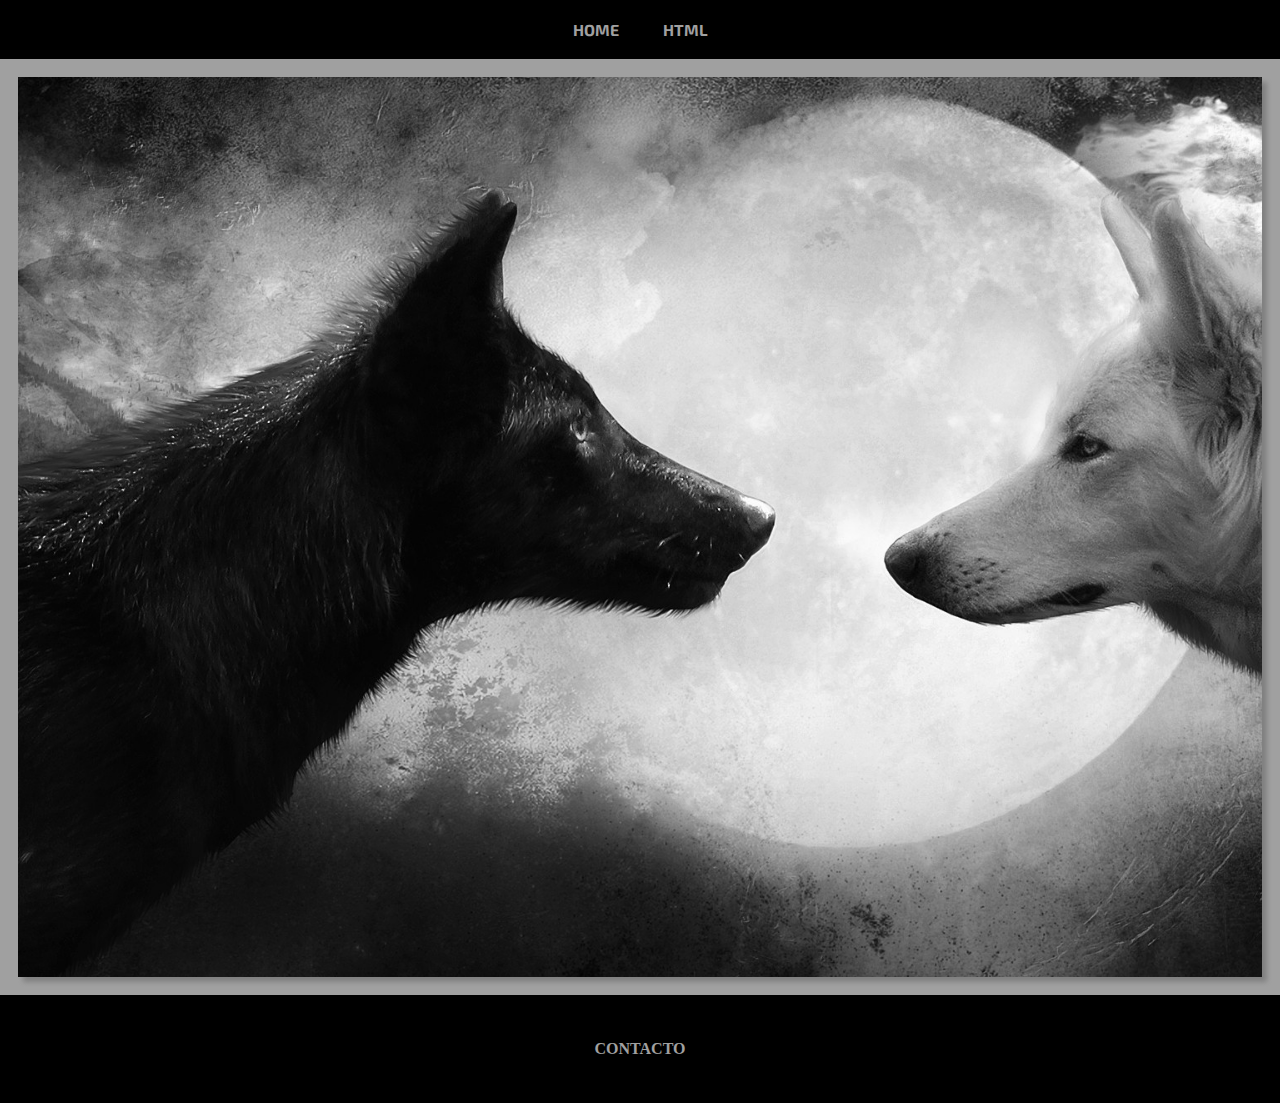
<file: html/index.html>
<!DOCTYPE html>
<html lang="en">
<head>
    <meta charset="UTF-8">
    <meta name="viewport" content="width=device-width, initial-scale=1.0">
    <title>Menu CSS</title>
   <link rel="Stylesheet" href="../CSS/style1.css">
   
</head>
<body>
    <header>

    </header>
        <nav class="nav">
            <ul>
                <li> <a href="Menu.html" >HOME</a></li>
                

                <li><a href="Menu.html" >HTML</a>
                    <ul>
                        <li><a href="Etiquetas_básicas.html" >Etiquetas-básicas</a></li>
                        <li><a href="formato-de-texto.html" >Formato-de-texto</a></li>
                        <li><a href="Estilos.html" >estilos</a></li>
                        <li><a href="Enlaces.html" >enlaces</a></li>
                        <li><a href="imágenes.html" >imágenes</a></li>
                        <li><a href="Listas.html" >listas</a></li>
                        <li><a href="tablas.html" >tablas</a></li>
                        <li><a href="bloques.html" >bloques</a></li>
                        <li><a href="Etiquetas-semánticas.html" >etiquetas-semanticas</a></li>
            
                    </ul>
                </li>

            </ul>
        </nav>
        <main>
            <section >
                <article class="menu">
                </article>
                <aside>

                </aside>
            </section>
        </main>

<footer class="nav">
    <ul>
      <li><a href="Formulario-ejemplo.html" >CONTACTO</a></li>
    </ul>
  </footer>
</body>
</html>
</file>
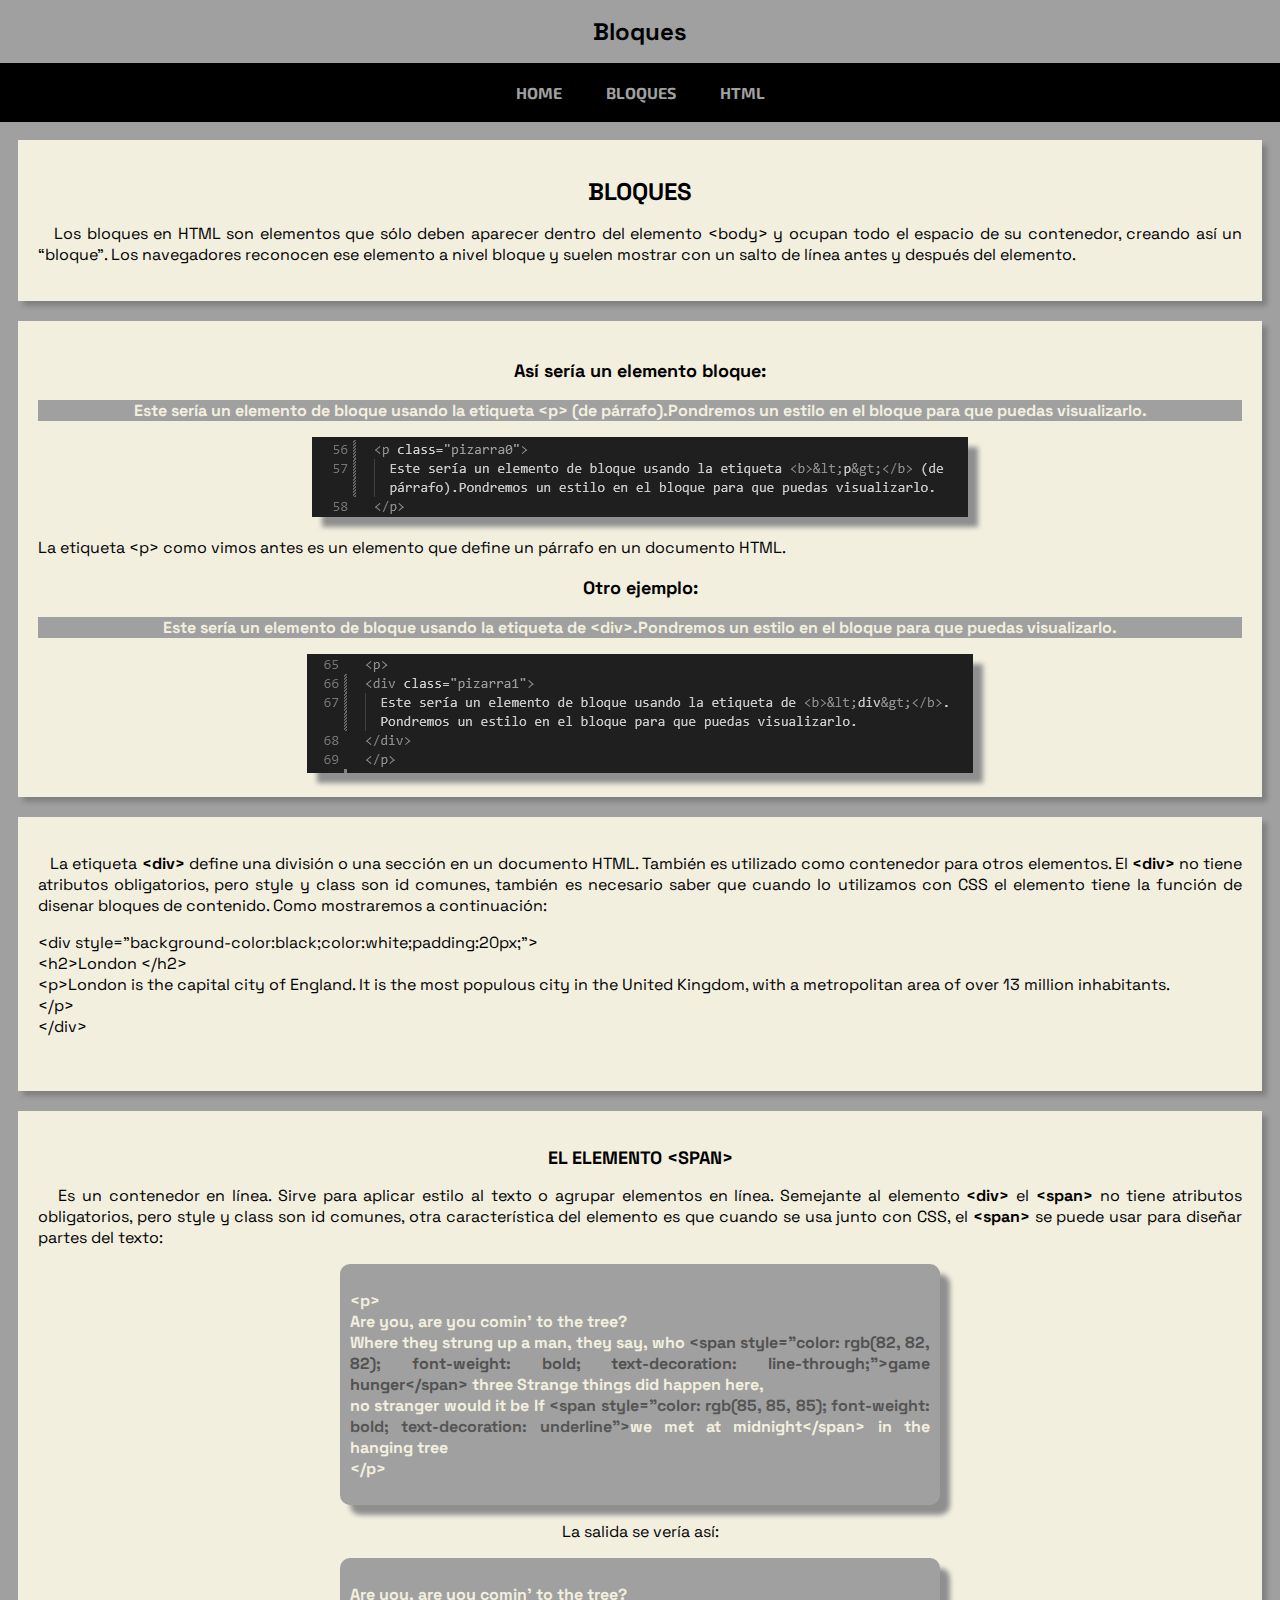
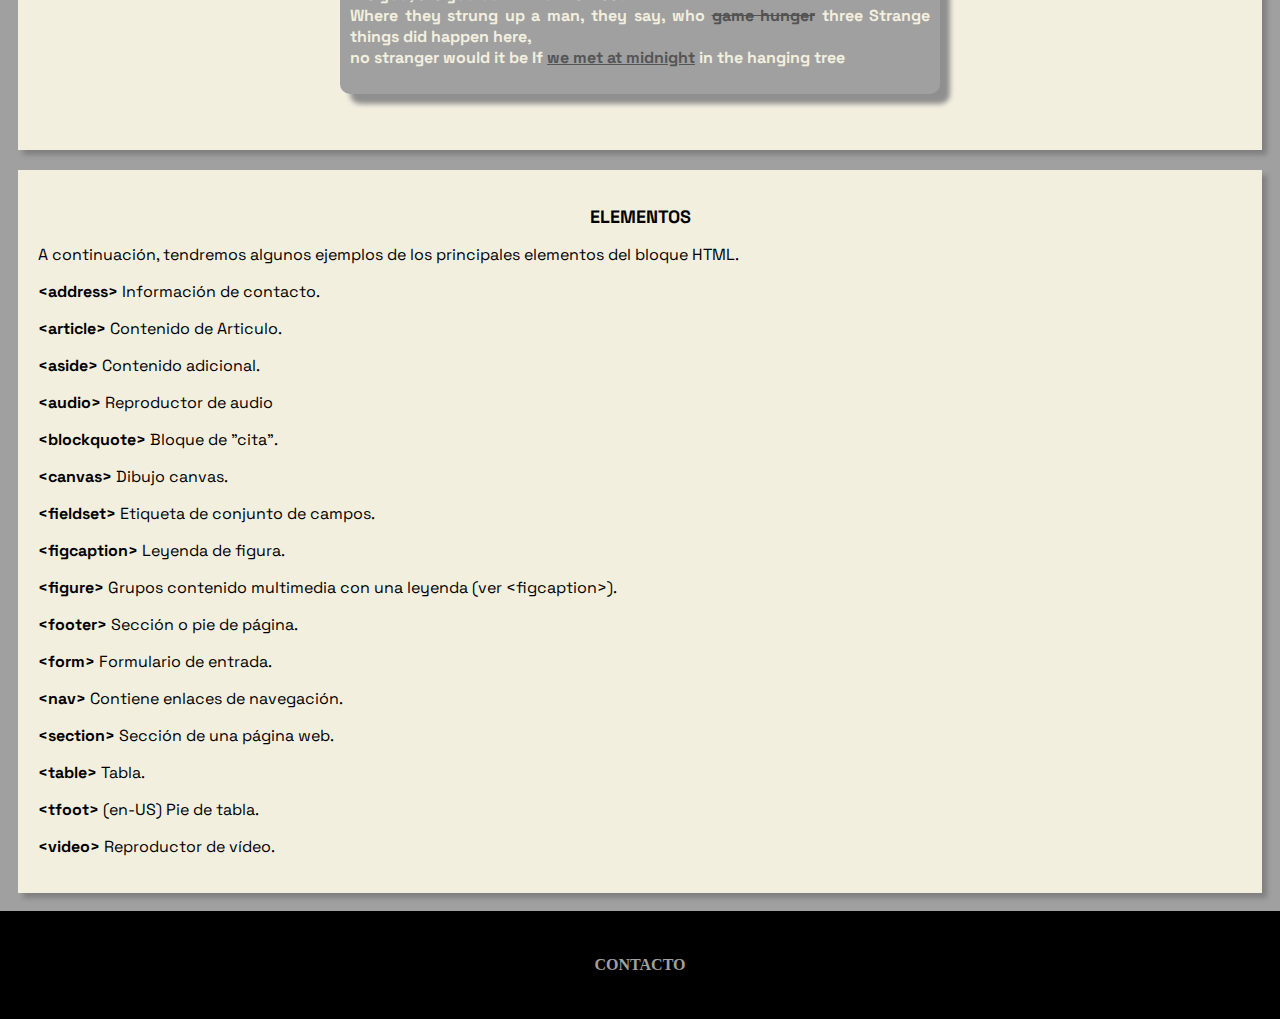
<file: html/bloques.html>
<!DOCTYPE html>
<html lang="es">
<head>
    <meta charset="UTF-8">
    <meta name="viewport" content="width=device-width, initial-scale=1.0">
    <title>Bloques</title>
    <link rel="Stylesheet" href="../CSS/style1.css">
</head>
<body>
<header>
  <h1>Bloques</h1>
</header>
<nav class="nav">
  <ul>
      <li> <a href="Menu.html" >HOME</a></li>

      
      <li><a href="Etiquetas_básicas.html" >BLOQUES</a>
          <ul>
              <li><a href="#um" >BLOQUES</a></li>
              <li><a href="#dois" >Ejemplo</a></li>
              <li><a href="#tres" >EL ELEMENTO &lt;SPAN&gt;</a></li>
              <li><a href="#quatro" >ELEMENTOS</a></li>

          </ul>
      </li>

      <li><a href="Menu.html" >HTML</a>
        <ul>
            <li><a href="Etiquetas_básicas.html" >Etiquetas-básicas</a></li>
            <li><a href="formato-de-texto.html" >Formato-de-texto</a></li>
            <li><a href="Estilos.html" >estilos</a></li>
            <li><a href="Enlaces.html" >enlaces</a></li>
            <li><a href="imágenes.html" >imágenes</a></li>
            <li><a href="Listas.html" >listas</a></li>
            <li><a href="tablas.html" >tablas</a></li>
            <li><a href="bloques.html" >bloques</a></li>
            <li><a href="Etiquetas-semánticas.html" >etiquetas-semanticas</a></li>

        </ul>
    </li>

  </ul>
</nav>

<main class="main">

  <section class="zero">
    <article class="artigo1">
   <h1 id="um">BLOQUES</h1>
   <p>&nbsp;&nbsp;&nbsp;Los bloques en HTML son elementos que sólo deben aparecer dentro del elemento &lt;body&gt; y ocupan todo el espacio de su contenedor, creando así un “bloque”. Los navegadores reconocen ese elemento a nivel bloque y suelen mostrar con un salto de línea antes y después del elemento.</p>
  </article>
  </section> 
   
<section class="one">
  <article class="artigo1">
<h3 id="dois">Así sería un elemento bloque: </h3>

<p class="pizarra0">
  Este sería un elemento de bloque usando la etiqueta <b>&lt;p&gt;</b> (de párrafo).Pondremos un estilo en el bloque para que puedas visualizarlo.
</p>

<div class="img">
  <img src="../imagenes/otroejemplo2.png" alt="Explicación p">
</div>

  
<p>La etiqueta &lt;p&gt; como vimos antes es un elemento que define un párrafo en un documento HTML.</p>

<h3>Otro ejemplo: </h3>

<p>
<div class="pizarra1">
  Este sería un elemento de bloque usando la etiqueta de <b>&lt;div&gt;</b>.Pondremos un estilo en el bloque para que puedas visualizarlo.
</div>
</p>

<div class="img">
  <img src="../imagenes/otroejemplo3.png" alt="Explicación div">
</div>

</article>
</section>

<section class="two">
  <article class="artigo1">
<p>
  &nbsp;&nbsp;&nbsp;La etiqueta <b>&lt;div&gt;</b> define una división o una sección en un documento HTML. También es utilizado como contenedor para otros elementos. El <b>&lt;div&gt;</b> no tiene atributos obligatorios, pero style y class son id comunes, también es necesario saber que cuando lo utilizamos con CSS el elemento tiene la función de disenar bloques de contenido. Como mostraremos a continuación:
</p>

<p>

&lt;div style="background-color:black;color:white;padding:20px;"&gt; <br>
&lt;h2&gt;London &lt;/h2&gt; <br>
  &lt;p&gt;London is the capital city of England. It is the most populous city in the United Kingdom, with a metropolitan area of over 13 million inhabitants. <br> &lt;/p&gt; <br>
  &lt;/div&gt;

</p>
<br>
</article>
</section>

<section class="three">
  <article class="artigo1">
<h2 id="tres">EL ELEMENTO &lt;SPAN&gt;</h2>
<p>
&nbsp;&nbsp;&nbsp;Es un contenedor en línea. Sirve para aplicar estilo al texto o agrupar elementos en línea. Semejante al elemento <b>&lt;div&gt;</b> el <b>&lt;span&gt;</b> no tiene atributos obligatorios, pero style y class son id comunes, otra característica del elemento es que cuando se usa junto con CSS, el <b>&lt;span&gt;</b> se puede usar para diseñar partes del texto:
</p>


<div class="pizarra2">
<p>  &lt;p&gt; <br> Are you, are you comin' to the tree? <br>
  Where they strung up a man, they say, who <span style="color: rgb(82, 82, 82); font-weight: bold; ">&lt;span style="color: rgb(82, 82, 82); font-weight: bold; text-decoration: line-through;"&gt;game hunger&lt;/span&gt;</span>  three
  Strange things did happen here,<br> no stranger would it be
  If <span style="color: rgb(85, 85, 85); font-weight: bold;">&lt;span style="color: rgb(85, 85, 85); font-weight: bold; text-decoration: underline"&gt;</span>we met at midnight&lt;/span&gt; in the hanging tree <br> &lt;/p&gt; 
</p>
</div>

<p class="space">La salida se vería así:</p>

<div class="pizarra2">
<p>
  Are you, are you comin' to the tree? <br>
Where they strung up a man, they say, who <span style="color: rgb(82, 82, 82); font-weight: bold; text-decoration: line-through;">game hunger</span>  three
Strange things did happen here,<br> no stranger would it be
If <span style="color: rgb(85, 85, 85); font-weight: bold; text-decoration: underline">we met at midnight</span> in the hanging tree
</p>
</div>

<br>
<br>
</article>
</section>

<section class="four">
  <article class="artigo1">
<h2 id="quatro">ELEMENTOS</h2>
<p >A continuación, tendremos algunos ejemplos de los principales elementos del bloque HTML.</p>
<p><b>&lt;address&gt;</b>
Información de contacto.</p>

<p><b>&lt;article&gt;</b>
Contenido de Articulo.</p>

<p><b>&lt;aside&gt;</b>
Contenido adicional.</p>

<p><b>&lt;audio&gt;</b>
Reproductor de audio</p>

<p><b>&lt;blockquote&gt;</b>
Bloque de "cita".</p>

<p><b>&lt;canvas&gt;</b>
Dibujo canvas.</p>

<p><b>&lt;fieldset&gt;</b>
Etiqueta de conjunto de campos.</p>

<p><b>&lt;figcaption&gt;</b>
Leyenda de figura.</p>

<p><b>&lt;figure&gt;</b>
Grupos contenido multimedia con una leyenda (ver &lt;figcaption&gt;).</p>

<p><b>&lt;footer&gt;</b>
Sección o pie de página.</p>

<p><b>&lt;form&gt;</b>
Formulario de entrada.</p>

<p><b>&lt;nav&gt;</b>
Contiene enlaces de navegación.</p>

<p><b>&lt;section&gt;</b>
Sección de una página web.</p>

<p><b>&lt;table&gt;</b>
Tabla.</p>

<p><b>&lt;tfoot&gt;</b> (en-US)
Pie de tabla.</p>

<p><b>&lt;video&gt;</b>
Reproductor de vídeo.</p>
</article>
</section>

</main>
<footer class="nav">
  <ul>
    <li><a href="Formulario-ejemplo.html" >CONTACTO</a></li>
  </ul>
</footer>

</body>
</html>
</file>
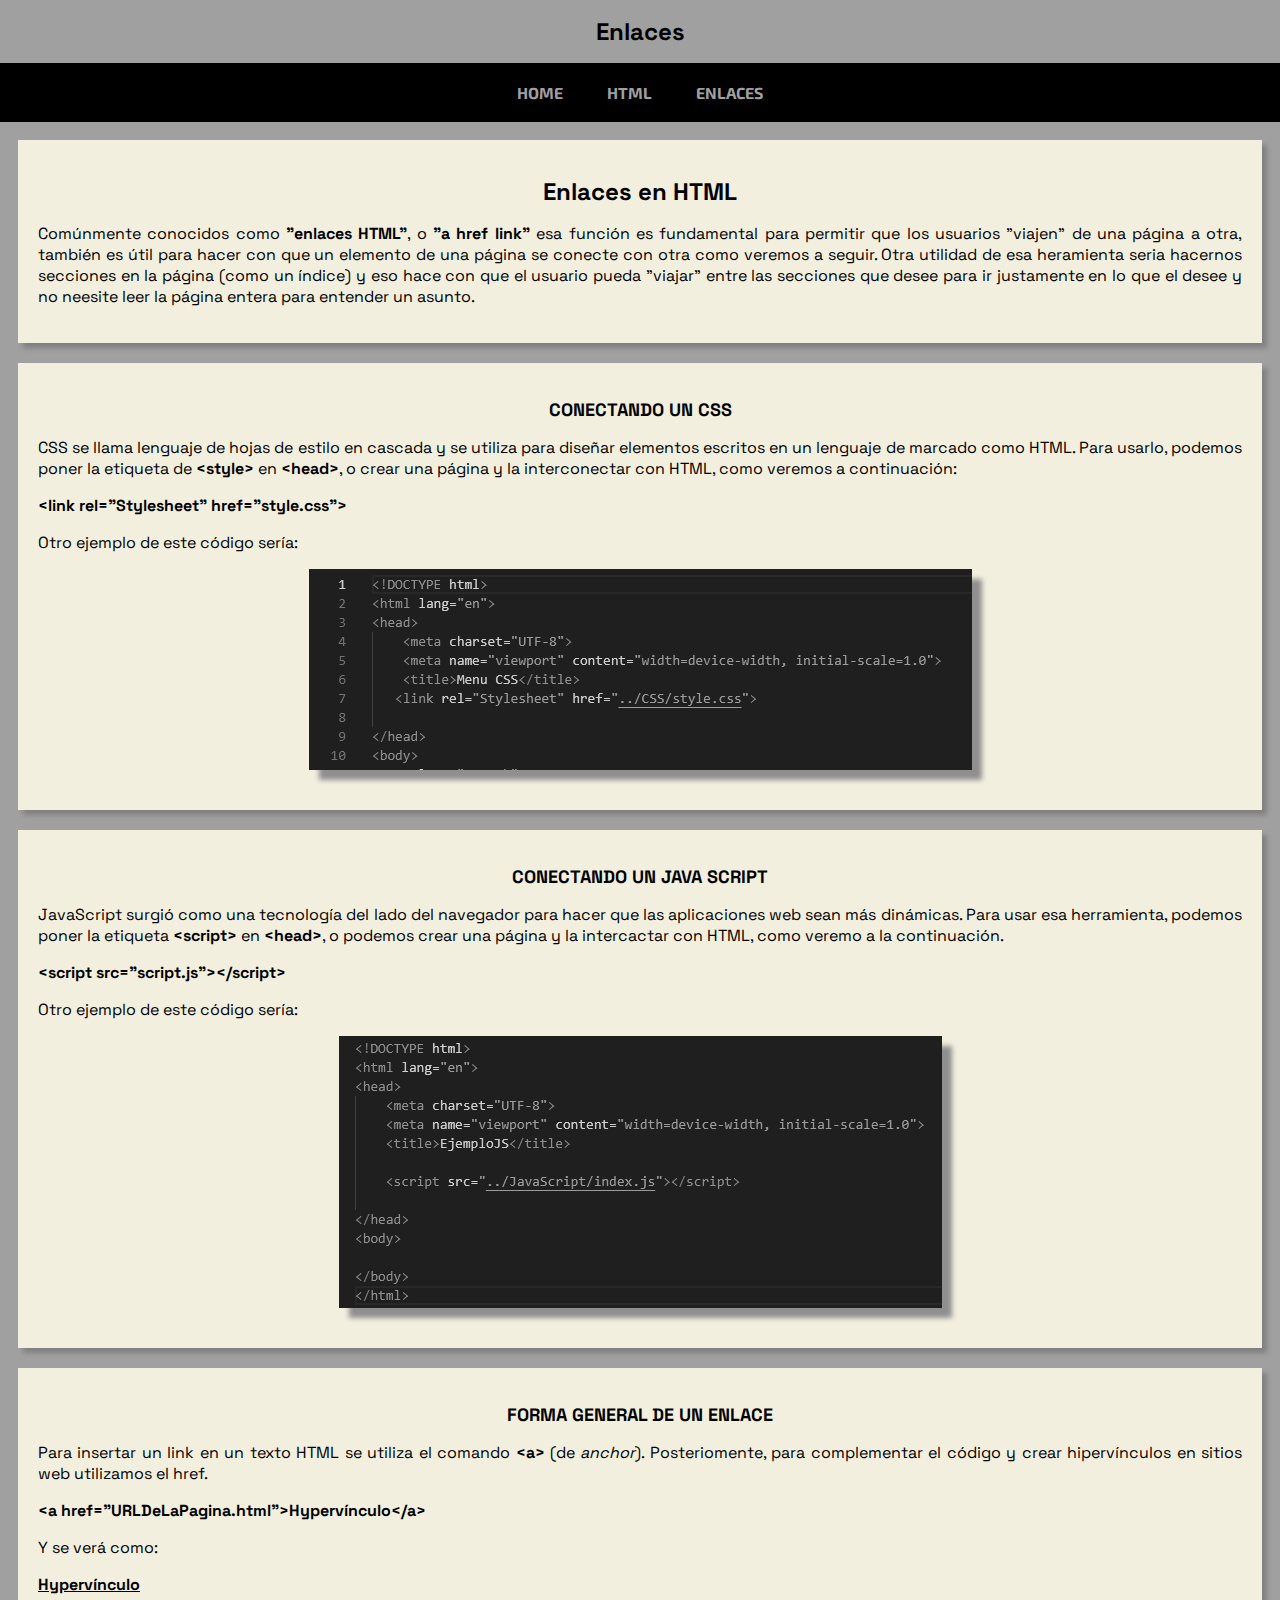
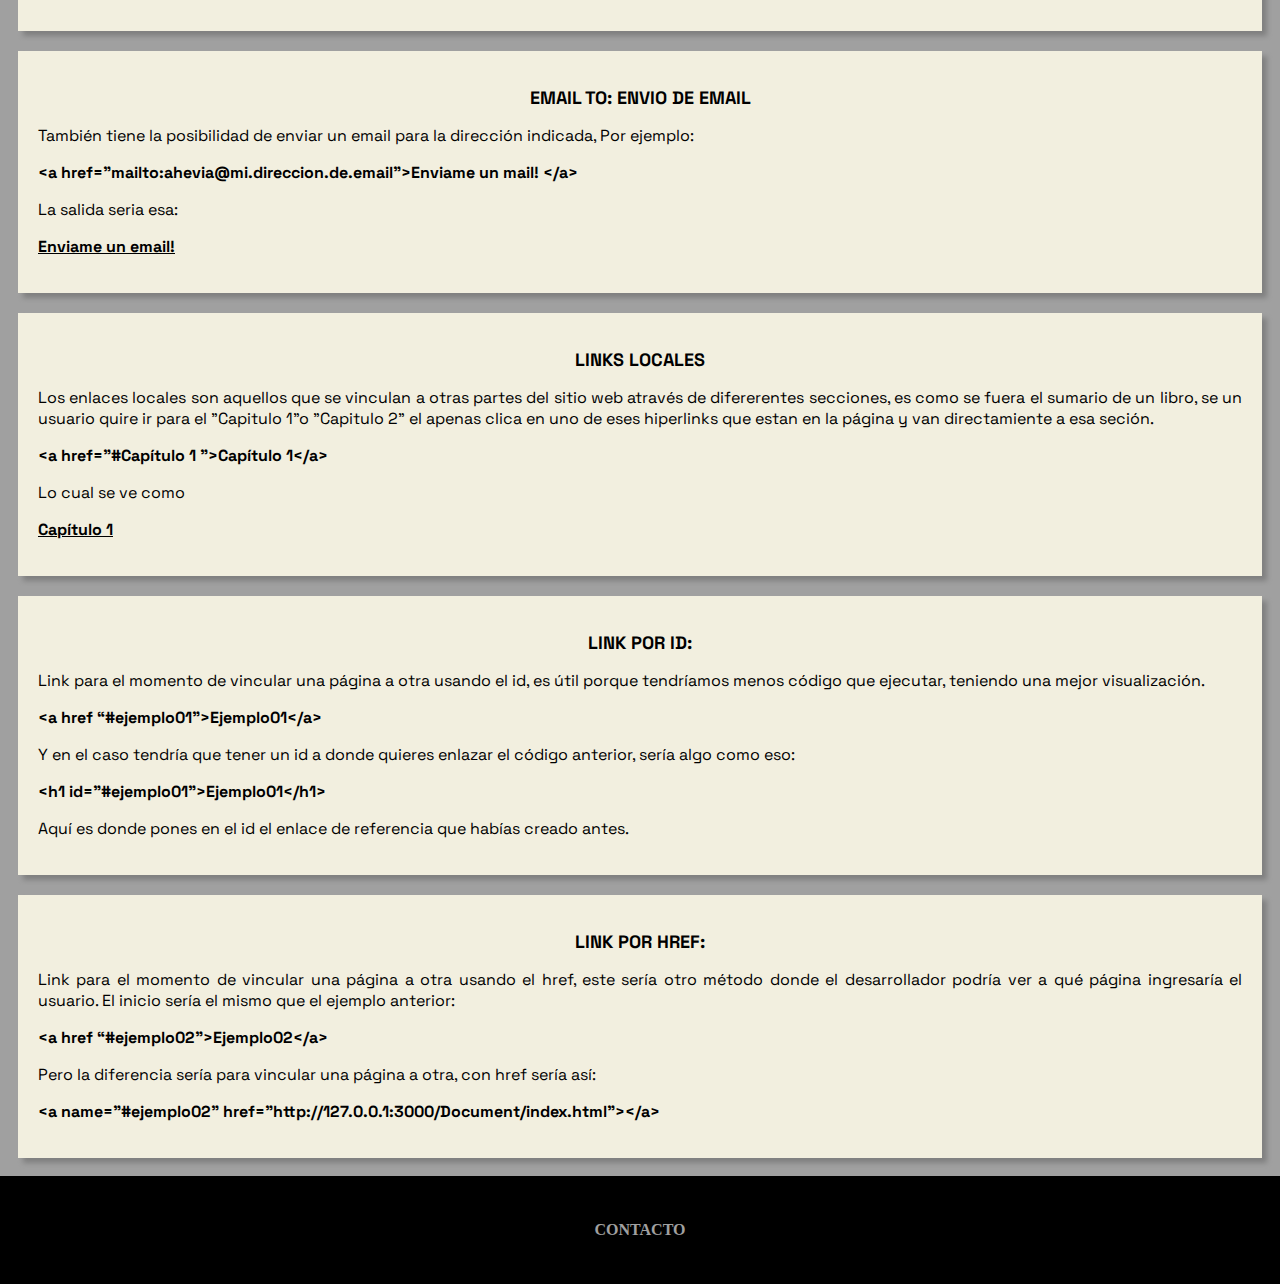
<file: html/Enlaces.html>
<!DOCTYPE html>
<html lang="es">
<head>
    <meta charset="UTF-8">
    <meta name="viewport" content="width=device-width, initial-scale=1.0">
    <title>Enlaces</title>
    <link rel="Stylesheet" href="../CSS/style1.css">
</head>
<body>
    <header> <h1>Enlaces</h1> </header>
    <nav class="nav">

        <ul>
            <li> <a href="Menu.html" >HOME</a></li>
        
            <li><a href="Menu.html" >HTML</a>
                <ul>
                    <li><a href="Etiquetas_básicas.html" >Etiquetas-básicas</a></li>
                    <li><a href="formato-de-texto.html" >Formato-de-texto</a></li>
                    <li><a href="Estilos.html" >estilos</a></li>
                    <li><a href="Enlaces.html" >enlaces</a></li>
                    <li><a href="imágenes.html" >imágenes</a></li>
                    <li><a href="Listas.html" >listas</a></li>
                    <li><a href="tablas.html" >tablas</a></li>
                    <li><a href="bloques.html" >bloques</a></li>
                    <li><a href="Etiquetas-semánticas.html" >etiquetas-semanticas</a></li>
        
                </ul>
            </li>
            

            <li><a href="Etiquetas_básicas.html" >ENLACES</a>
                <ul>
                    <li><a href="#um" >Enlaces en HTML</a></li>
                    <li><a href="#dois" >CONECTANDO UN CSS</a></li>
                    <li><a href="#tres" >CONECTANDO UN JAVA SCRIPT</a></li>
                    <li><a href="#quatro" >FORMA GENERAL DE UN ENLACE</a></li>
                    <li><a href="#cinco" >EMAIL TO: ENVIO DE EMAIL</a></li>
                    <li><a href="#seis" >LINKS LOCALES</a></li>
                    <li><a href="#sete" >LINK POR ID</a></li>
                    <li><a href="#oito" >LINK POR HREF</a></li>


                </ul>
            </li>

        </ul>
    </nav>

    <main>
<section class="zero">
    <article class="artigo1">
    <h1 id="um">Enlaces en HTML</h1>
<p>
       Comúnmente conocidos como <b>"enlaces HTML"</b>, o <b>"a href link"</b> esa función es fundamental para permitir que los usuarios "viajen" de una página a otra, también es útil para hacer con que un elemento de una página se conecte con otra como veremos a seguir. Otra utilidad de esa heramienta seria hacernos secciones en la página (como un índice) y eso hace con que el usuario pueda "viajar" entre las secciones que desee para ir justamente en lo que el desee y no neesite leer la página entera para entender un asunto.

</p>
</article>
</section>

<section class="one">
    <article class="artigo1">
<h2 id="dois">CONECTANDO UN CSS </h2>
<p>
       CSS se llama lenguaje de hojas de estilo en cascada y se utiliza para diseñar elementos escritos en un lenguaje de marcado como HTML. Para usarlo, podemos poner la etiqueta de <b>&lt;style&gt;</b> en <b>&lt;head&gt;</b>, o crear una página y la interconectar con HTML, como veremos a continuación: 
     <br>
<p><b>&lt;link rel="Stylesheet" href="style.css"&gt;</b></p>
<p>Otro ejemplo de este código sería:</p>

<div class="img">
    <img src="../imagenes/otroejemplo.png" alt="Ejemplo" >
    
</div>
    
</p>
</article>
</section>

<section class="two">
    <article class="artigo1">
<h2 id="tres">CONECTANDO UN JAVA SCRIPT </h2>

<p>   JavaScript surgió como una tecnología del lado del navegador para hacer que las aplicaciones web sean más dinámicas. Para usar esa herramienta, podemos poner la etiqueta <b>&lt;script&gt;</b> en <b>&lt;head&gt;</b>, o podemos crear una página y la intercactar con HTML, como veremo a la continuación.
    
    <p> <b>&lt;script src="script.js"&gt;&lt;/script&gt;</b> </p> 
    <p>Otro ejemplo de este código sería:</p>
    <div class="img">
        <img src="../imagenes/otroejemplo1.png" alt="Ejemplo" >
        
    </div>
</p>
</article>
</section>

<section class="three">
    <article class="artigo1">
<h2 id="quatro">FORMA GENERAL DE UN ENLACE</h2>
<p>
       Para insertar un link en un texto HTML se utiliza el comando <b>&lt;a&gt;</b> (de <i>anchor</i>). Posteriomente, para complementar el código y crear hipervínculos en sitios web utilizamos el href.
    <br>
    <p><b>&lt;a href="URLDeLaPagina.html"&gt;Hypervínculo&lt;/a&gt;</b></p>
    <p>Y se verá como:</p> 
    <p><a href="URLDeLaPagina.html"> Hypervínculo </a></p>  
</p>
</article>
</section>


<section class="four">
    <article class="artigo1">
<h2 id="cinco">EMAIL TO: ENVIO DE EMAIL</h2>
<p>
    También tiene la posibilidad de enviar un email para la dirección indicada, Por ejemplo:
</p>
<p>
    <b> &lt;a href="mailto:ahevia@mi.direccion.de.email"&gt;Enviame un mail! 
    &lt;/a&gt;</b>
</p>
<p>
    La salida seria esa:
</p>
<p> <a href="mailto:ahevia@mi.direccion.de.email">Enviame un email! </a> </p>
</article>
</section>

<section class="five">
    <article class="artigo1">
<h2 id="seis">LINKS LOCALES</h2> 


<p>
       Los enlaces locales son aquellos que se vinculan a otras partes del sitio web através de difererentes secciones, es como se fuera el sumario de un libro, se un usuario quire ir para el "Capitulo 1"o "Capitulo 2" el apenas clica en uno de eses hiperlinks que estan en la página y van directamiente a esa seción.

<br>

<p><b>&lt;a href="#Capítulo 1 "&gt;Capítulo 1&lt;/a&gt;</b></p>

<p>Lo cual se ve como</p>
<p><a href="#Capítulo1"> Capítulo 1</a></p>

</p>
</article>
</section>

<section class="six">
    <article class="artigo1">
<h2 id="sete">LINK POR ID:</h2>
<p>   Link para el momento de vincular una página a otra usando el id, es útil porque tendríamos menos código que ejecutar, teniendo una mejor visualización.</p>
<p><b>&lt;a href “#ejemplo01”&gt;Ejemplo01&lt;/a&gt;</b> </p>
<p>Y en el caso tendría que tener un id a donde quieres enlazar el código anterior, sería algo como eso: </p>
<p><b>&lt;h1 id=”#ejemplo01”&gt;Ejemplo01&lt;/h1&gt;</b></p>
<p>Aquí es donde pones en el id el enlace de referencia que habías creado antes. </p>
</article>
</section>

 <section class="seven">
    <article class="artigo1">
<h2 id="oito">LINK POR HREF:</h2>
<p>Link para el momento de vincular una página a otra usando el href, este sería otro método donde el desarrollador podría ver a qué página ingresaría el usuario.
El inicio sería el mismo que el ejemplo anterior:</p>
<p><b>&lt;a href “#ejemplo02”&gt;Ejemplo02&lt;/a&gt;</b></p>
<p>Pero la diferencia sería para vincular una página a otra, con href sería así:</p>
<p><b>&lt;a name="#ejemplo02" href="http://127.0.0.1:3000/Document/index.html"&gt;&lt;/a&gt;</b> </p>
</article>
</section>

</main>
<footer class="nav">
    <ul>
      <li><a href="Formulario-ejemplo.html" >CONTACTO</a></li>
    </ul>
  </footer>

    
</body>
</html>
</file>
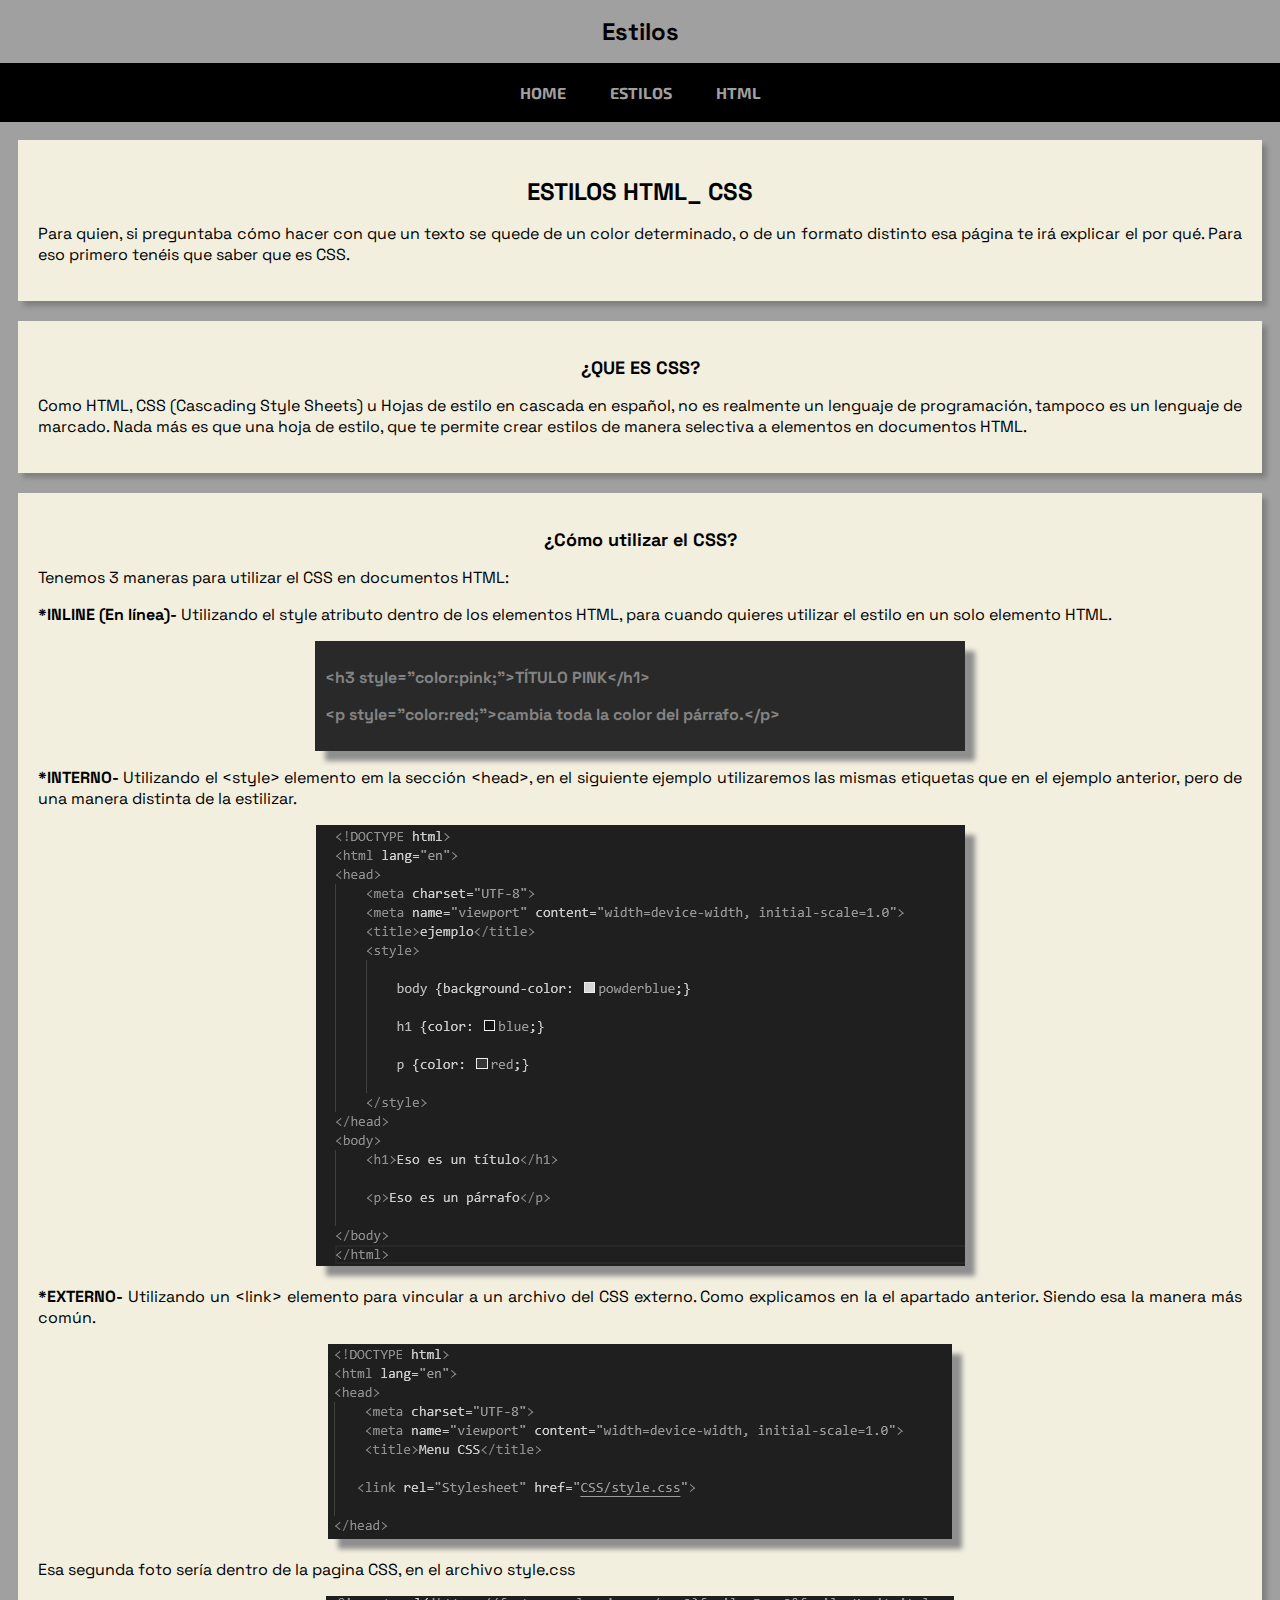
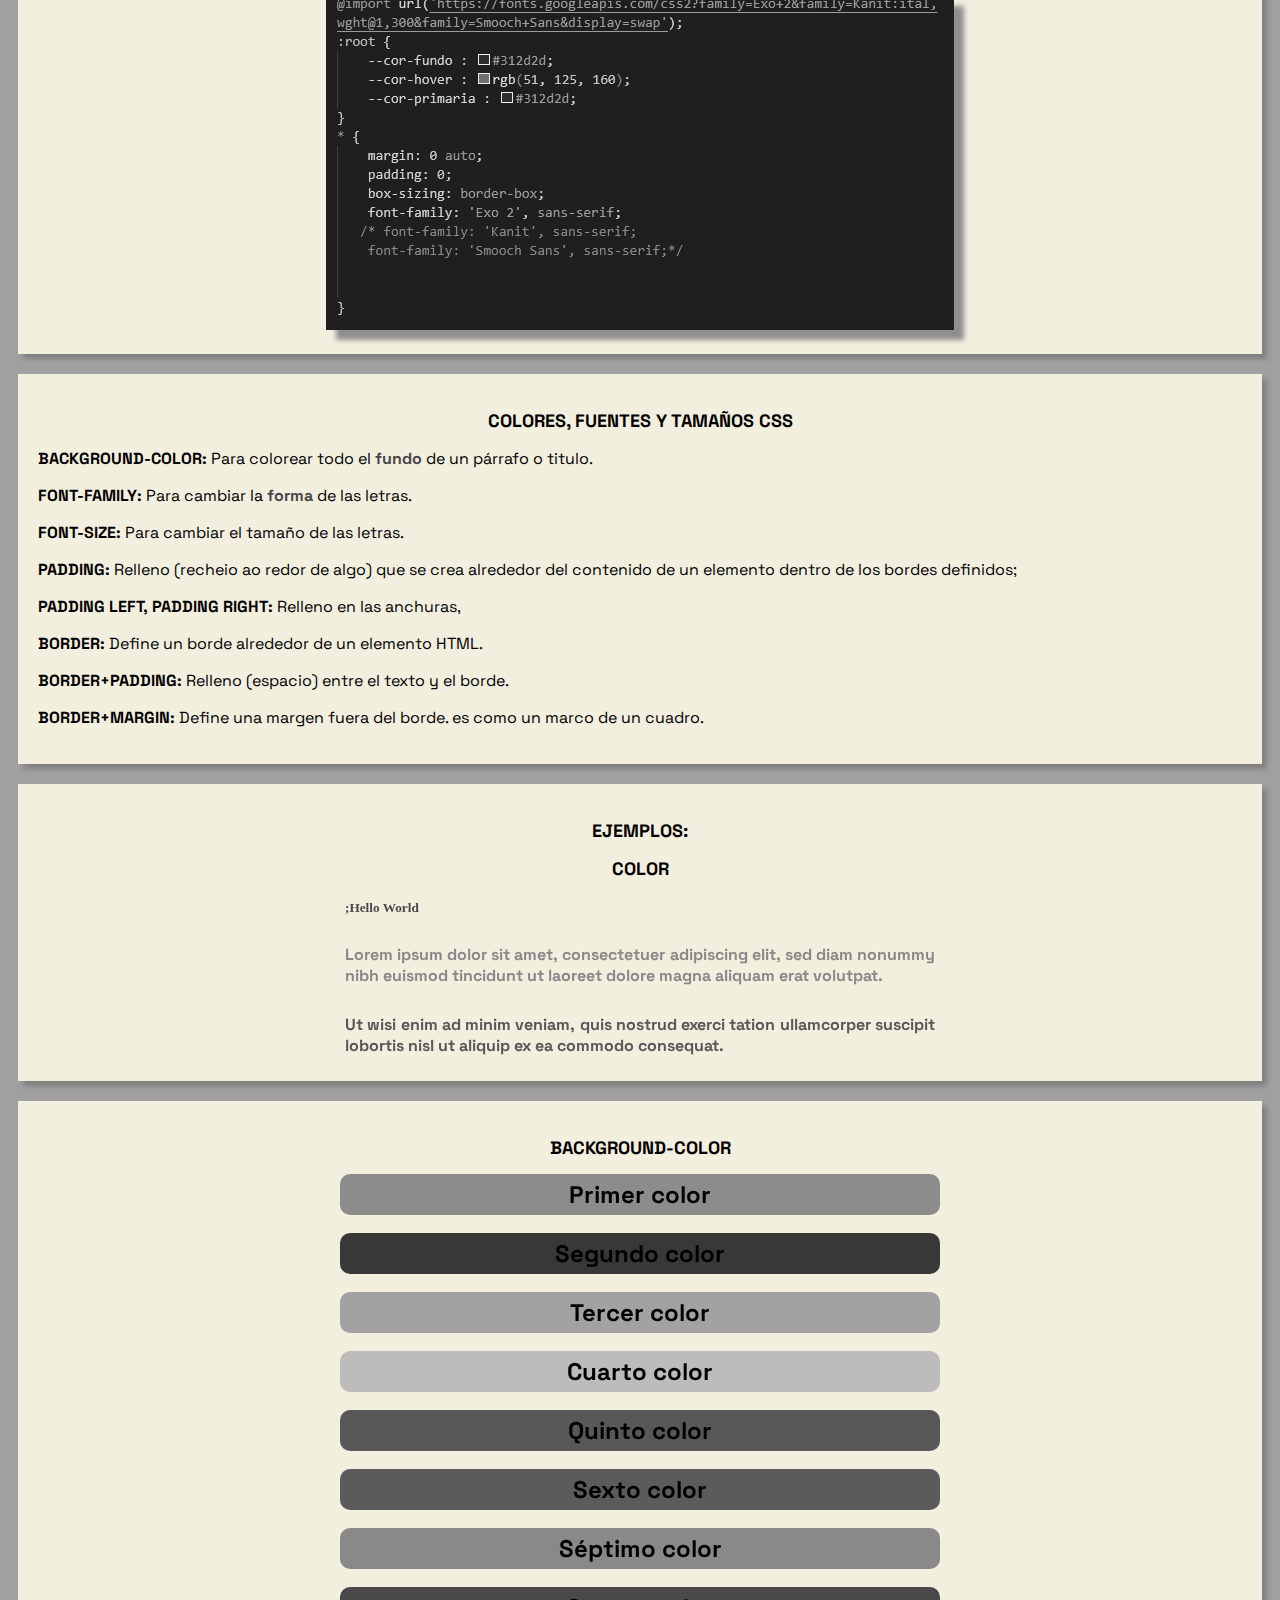
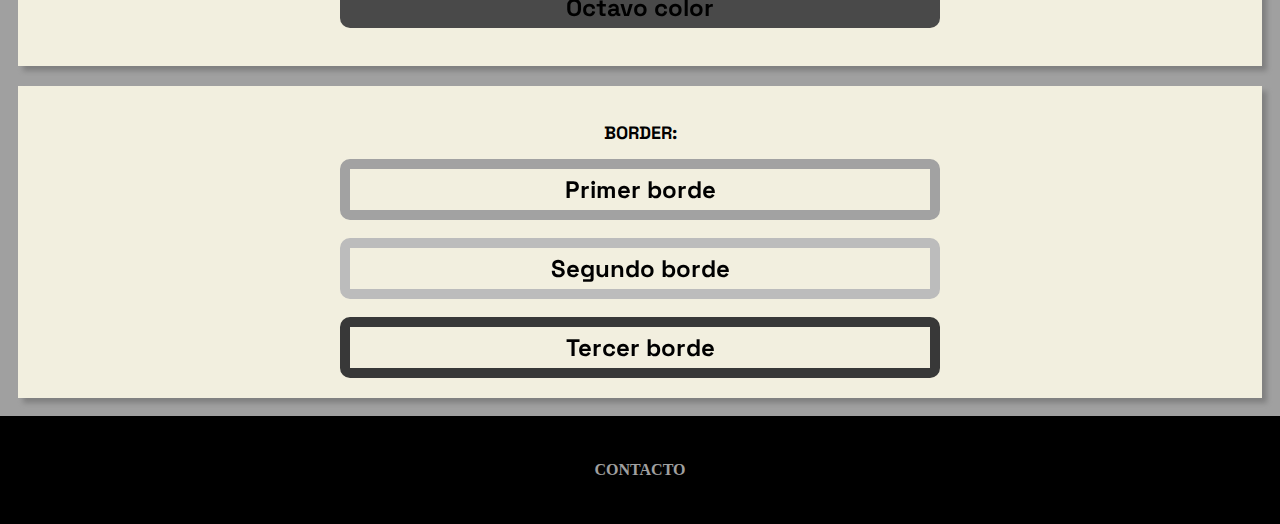
<file: html/Estilos.html>
<!DOCTYPE html>
<html lang="es">
<head>
    <meta charset="UTF-8">
    <meta name="viewport" content="width=device-width, initial-scale=1.0">
    <title>Estilos</title>
    <link rel="Stylesheet" href="../CSS/style1.css">
</head>
<body>
    <header> <h1>Estilos</h1> </header>
    <nav class="nav">
        <ul>
            <li> <a href="Menu.html" >HOME</a></li>
            
            <li><a href="Etiquetas_básicas.html" >ESTILOS</a>
                <ul>
                    <li><a href="#um" >ESTILOS HTML_ CSS</a></li>
                    <li><a href="#dois" >¿QUE ES CSS?</a></li>
                    <li><a href="#tres" >¿Cómo utilizar el CSS?</a></li>
                    <li><a href="#quatro" >COLORES, FUENTES Y TAMAÑOS CSS</a></li>
                    <li><a href="#cinco" >COLOR</a></li>
                    <li><a href="#seis" >BACKGROUND-COLOR</a></li>
                    <li><a href="#sete" >BORDER:</a></li>

                </ul>
            </li>
            <li><a href="Menu.html" >HTML</a>
                <ul>
                    <li><a href="Etiquetas_básicas.html" >Etiquetas-básicas</a></li>
                    <li><a href="formato-de-texto.html" >Formato-de-texto</a></li>
                    <li><a href="Estilos.html" >estilos</a></li>
                    <li><a href="Enlaces.html" >enlaces</a></li>
                    <li><a href="imágenes.html" >imágenes</a></li>
                    <li><a href="Listas.html" >listas</a></li>
                    <li><a href="tablas.html" >tablas</a></li>
                    <li><a href="bloques.html" >bloques</a></li>
                    <li><a href="Etiquetas-semánticas.html" >etiquetas-semanticas</a></li>
        
                </ul>
            </li>
        </ul>
    </nav>

<main>
    <section class="zero">
        <article class="artigo1">
   <h1 id="um">ESTILOS HTML_ CSS</h1>
<p>Para quien, si preguntaba cómo hacer con que un texto se quede de un color determinado, o de un formato distinto esa página te irá explicar el por qué.
Para eso primero tenéis que saber que es CSS.</p>
</article>
</section>

<section class="one">
    <article class="artigo1">
<h2 id="dois">¿QUE ES CSS?</h2>
<p>Como HTML, CSS (Cascading Style Sheets) u Hojas de estilo en cascada en español, no es realmente un lenguaje de programación, tampoco es un lenguaje de marcado. Nada más es que una hoja de estilo, que te permite crear estilos de manera selectiva a elementos en documentos HTML.</p>
 </article>
</section>

<section class="two">
 <article class="artigo1">
<h2 id="tres">¿Cómo utilizar el CSS?</h2>
<p>Tenemos 3 maneras para utilizar el CSS en documentos HTML:</p>

<p> <b>*INLINE (En línea)-</b> Utilizando el style atributo dentro de los elementos HTML, para cuando quieres utilizar el estilo en un solo elemento HTML.
</p>
<div class="pizarra">
    <p>&lt;h3 style="color:pink;"&gt;TÍTULO PINK&lt;/h1&gt;</p>

    <p>&lt;p style="color:red;"&gt;cambia toda la color del párrafo.&lt;/p&gt;</p>

</div>

<p> <b>*INTERNO-</b> Utilizando el &lt;style&gt; elemento em la sección &lt;head&gt;, en el siguiente ejemplo utilizaremos las mismas etiquetas que en el ejemplo anterior, pero de una manera distinta de la estilizar. 
</p>
<div class="img">
<img src="../imagenes/ejemplo02.png" alt="ejemplo de la actividad">
</div>

<p> <b>*EXTERNO-</b> Utilizando un &lt;link&gt; elemento para vincular a un archivo del CSS externo. Como explicamos en la el apartado anterior. Siendo esa la manera más común.
</p>
<div class="img">
<img src="../imagenes/ejemplo03.png" alt="ejemplo de la actividad">
</div>
<p>Esa segunda foto sería dentro de la pagina CSS, en el archivo style.css</p>
<div class="img">
<img src="../imagenes/ejemplo04.png" alt="ejemplo de la actividad">
</div>
</article>
</section>

<section class="three">
    <article class="artigo1">
    <h2 id="quatro">COLORES, FUENTES Y TAMAÑOS CSS</h2>
<p><b>BACKGROUND-COLOR:</b> Para colorear todo el <strong>fundo</strong> de un párrafo o titulo.</p>
<p><b>FONT-FAMILY:</b> Para cambiar la <strong>forma</strong>  de las letras.</p>
<p><b>FONT-SIZE:</b> Para cambiar el tamaño de las letras.</p>
<p><b>PADDING:</b> Relleno (recheio ao redor de algo) que se crea alrededor del contenido de un elemento dentro de los bordes definidos;</p>
<p><b>PADDING LEFT, PADDING RIGHT:</b> Relleno en las anchuras,</p>
<p><b>BORDER:</b> Define un borde alrededor de un elemento HTML.</p>
<p><b>BORDER+PADDING:</b> Relleno (espacio) entre el texto y el borde.</p>
<p><b>BORDER+MARGIN:</b> Define una margen fuera del borde. es como un marco de un cuadro.</p>
    </article>
</section>

<section class="four">
    <article class="artigo1">
<h2>EJEMPLOS:</h2>
<h2 id="cinco">COLOR</h2>
<h5 class="colores" style="color:#F7135E;"><b>;Hello World</b></h5>
<br>
<p class="colores" style="color:#0DAAB1;"><b>Lorem ipsum dolor sit amet, consectetuer adipiscing elit, sed diam nonummy nibh euismod tincidunt ut laoreet dolore magna aliquam erat volutpat.</b></p>
<br>
<p class="colores" style="color:#F22E2E;"><b>Ut wisi enim ad minim veniam, quis nostrud exerci tation ullamcorper suscipit lobortis nisl ut aliquip ex ea commodo consequat.</b></p>
</article>
</section>

<section class="five">
    <article class="artigo1">
<h2 id="seis">BACKGROUND-COLOR </h2>
<h1 class="colores" style="background-color:#F26BAA;">Primer color</h1>
<br>
<h1 class="colores" style="background-color:#1438A6;">Segundo color</h1>
<br>
<h1 class="colores" style="background-color:#74BF04;">Tercer color</h1>
<br>
<h1 class="colores" style="background-color:#F2BC1B;">Cuarto color</h1>
<br>
<h1 class="colores" style="background-color:#F22E2E;">Quinto color</h1>
<br>
<h1 class="colores" style="background-color:#1D6890;">Sexto color</h1>
<br>
<h1 class="colores" style="background-color:#0DAAB1;">Séptimo color</h1>
<br>
<h1 class="colores" style="background-color:#F7135E;">Octavo color</h1>
<br>

</article>
</section>

<section class="six">
    <article class="artigo1">
<h2 id="sete">BORDER:</h2>
<h1 class="colores1" style="border: 10px solid #74BF04;">Primer borde</h1>
<br>
<h1 class="colores1" style="border: 10px solid #F2BC1B;">Segundo borde</h1>
<br>
<h1 class="colores1" style="border: 10px solid #1438A6;">Tercer borde</h1>

</article>
</section>

</main>
<footer class="nav">
    <ul>
      <li><a href="Formulario-ejemplo.html" >CONTACTO</a></li>
    </ul>
  </footer>

</body>
</html>
</file>
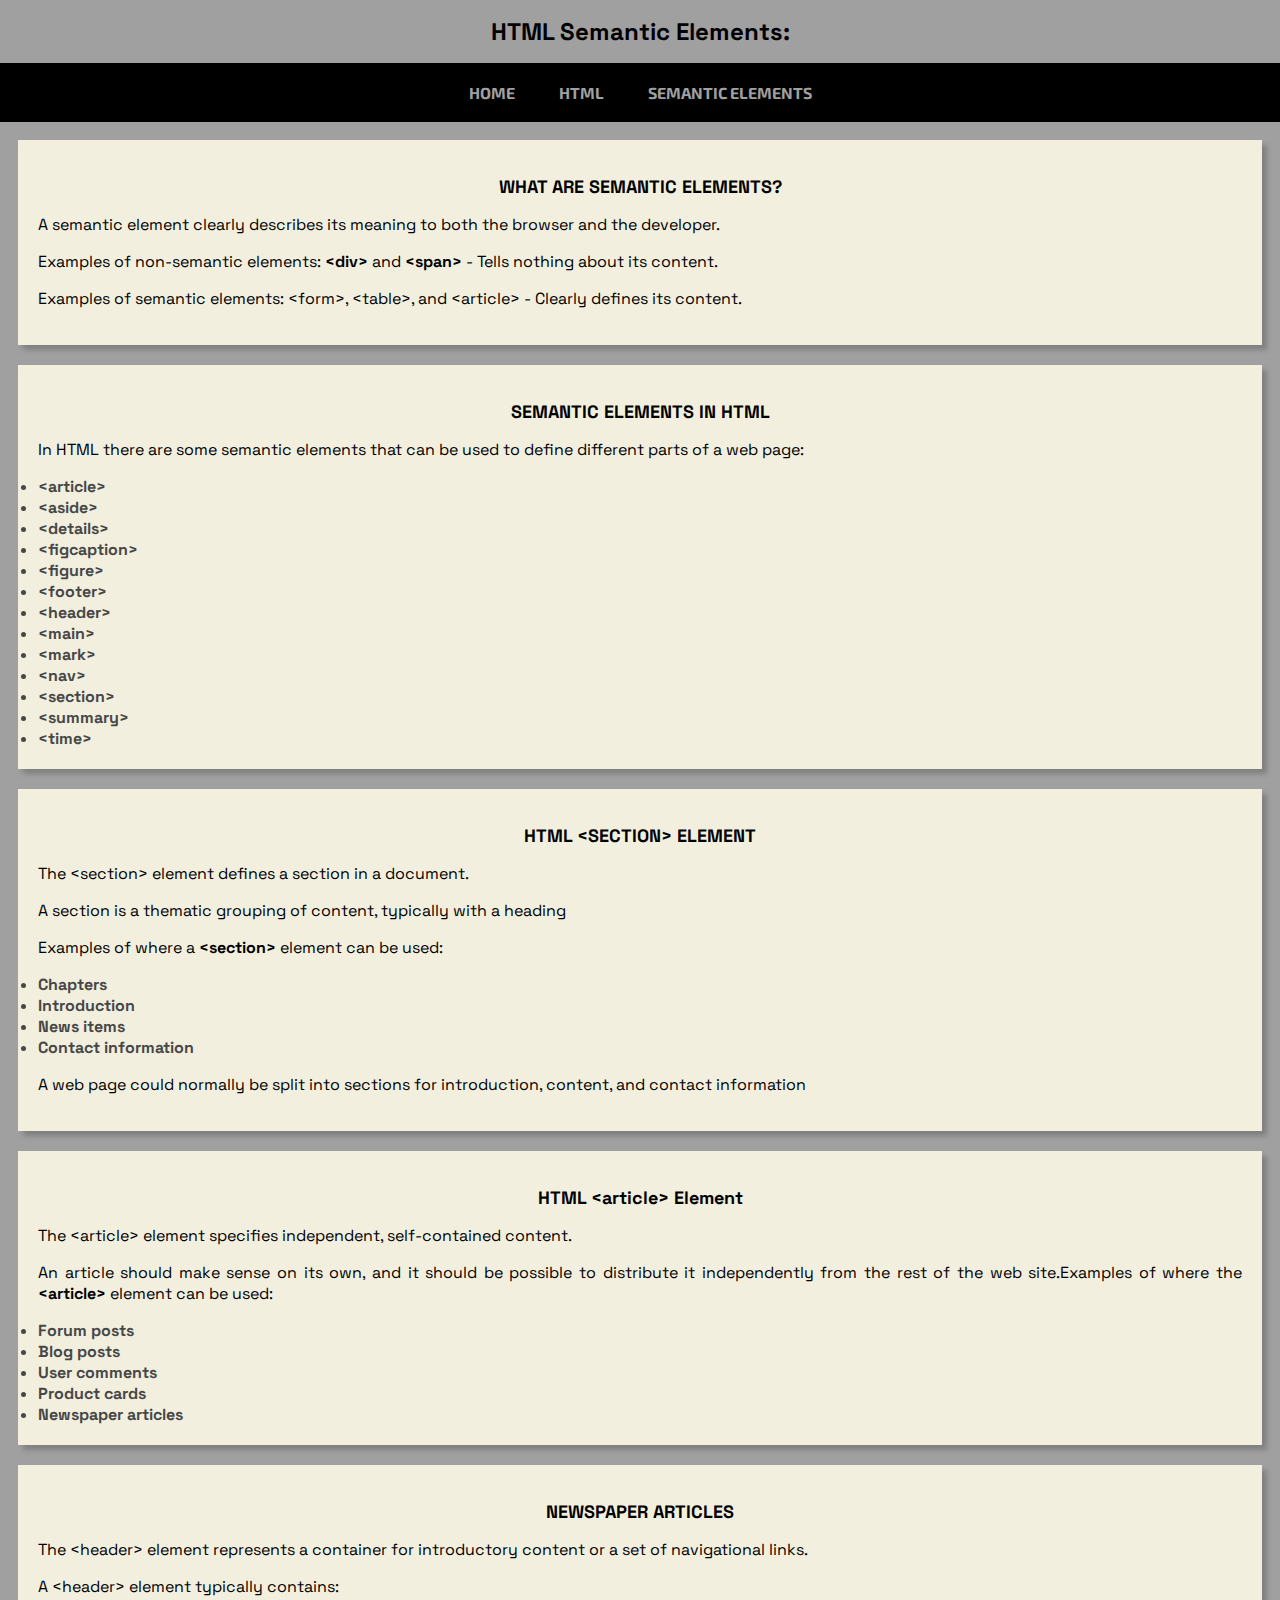
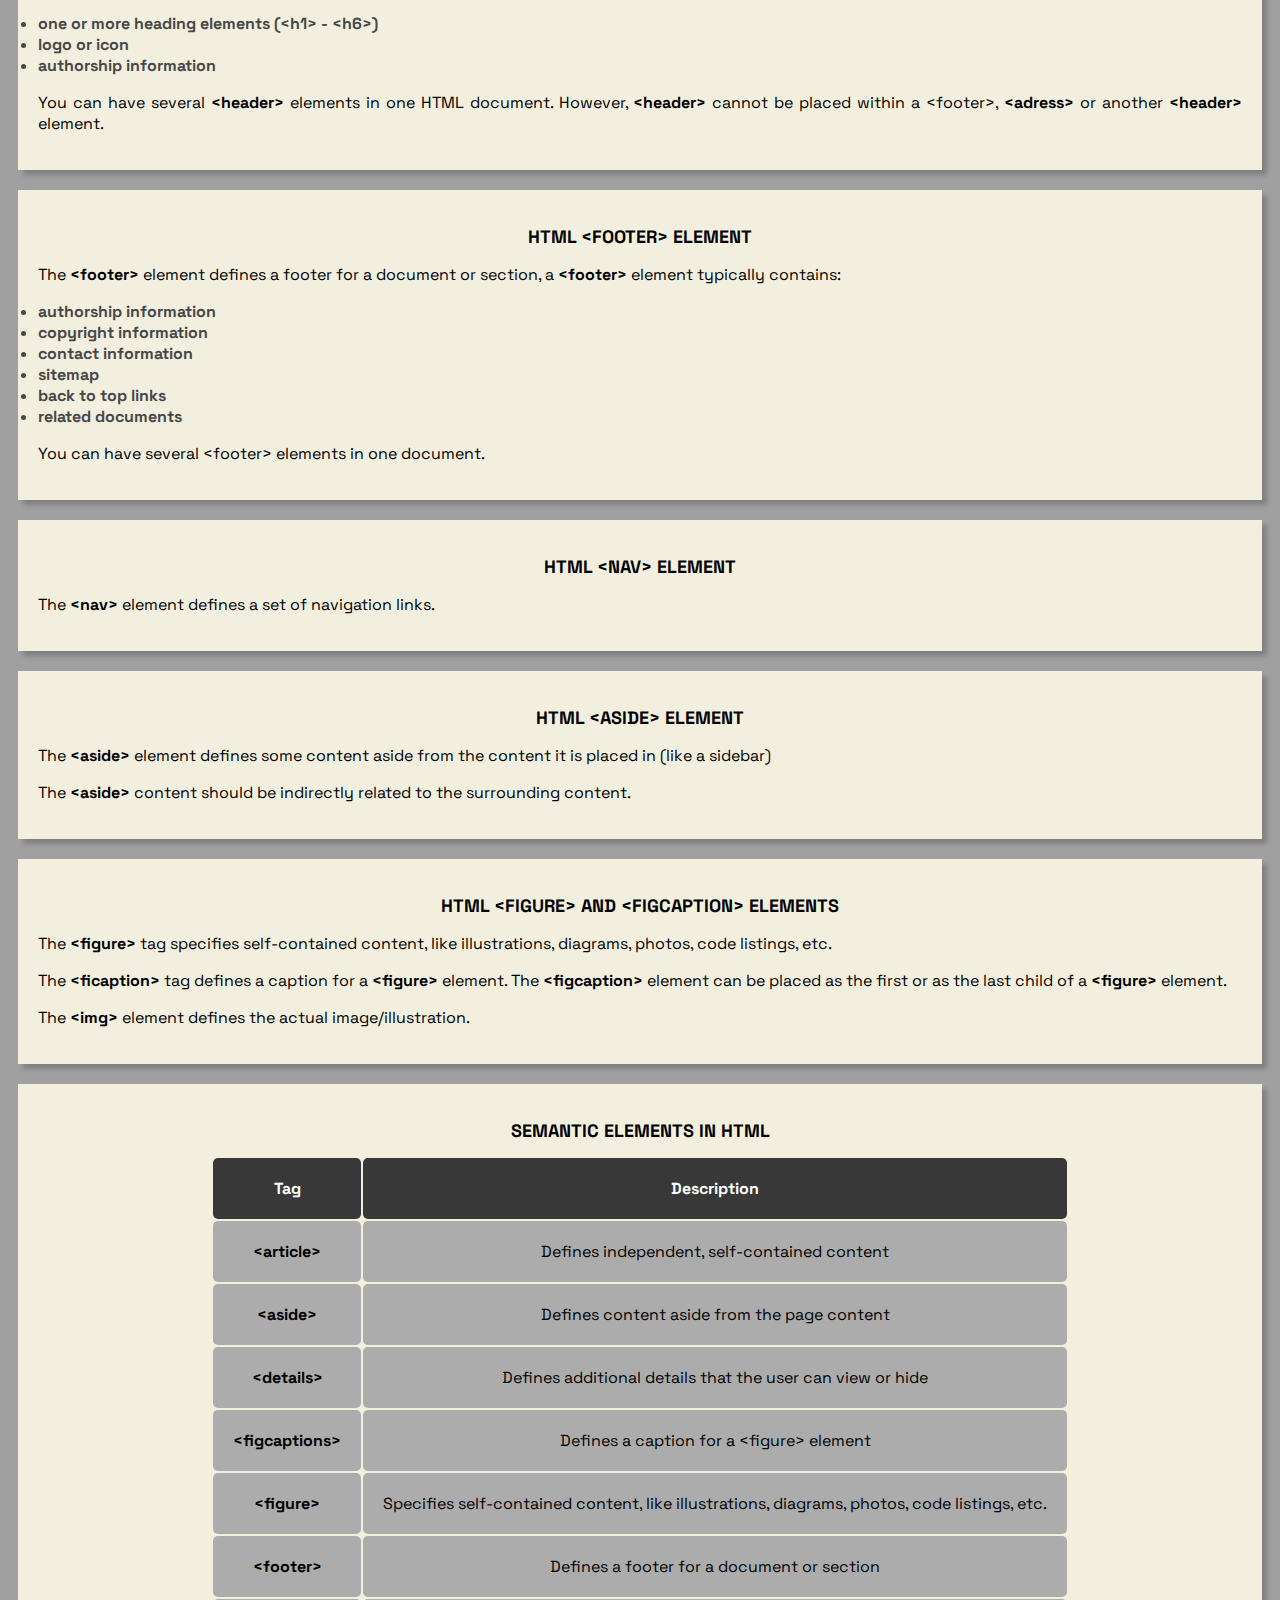
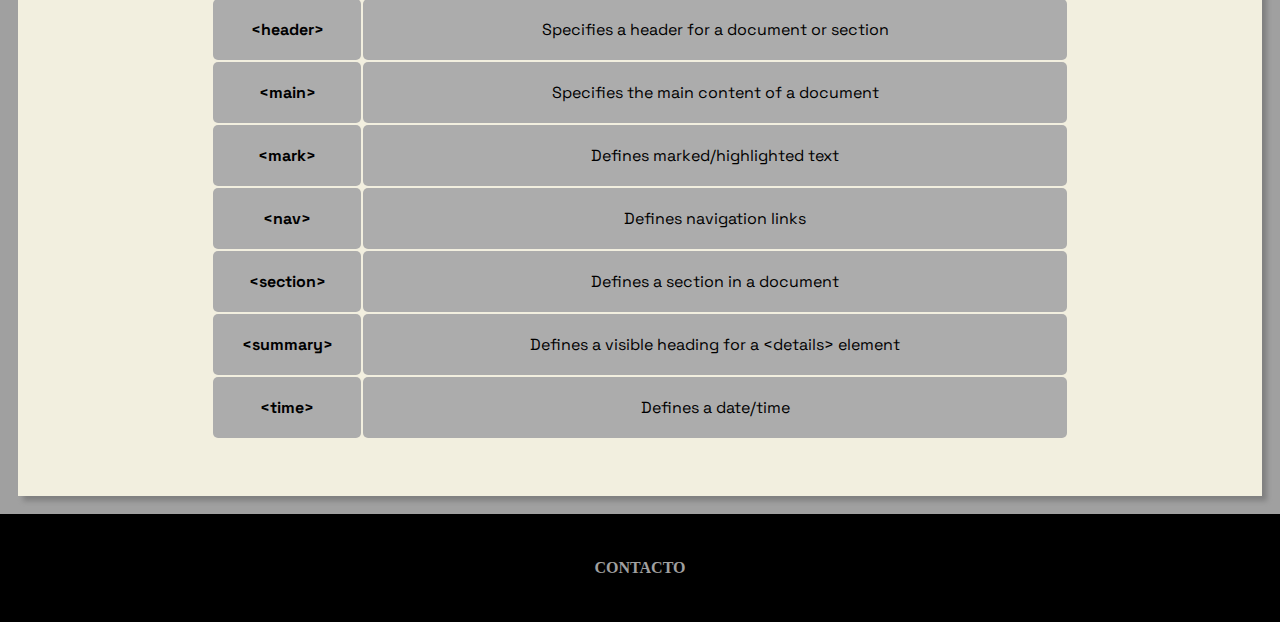
<file: html/Etiquetas-semánticas.html>
<!DOCTYPE html>
<html lang="en">
<head>
    <meta charset="UTF-8">
    <meta name="viewport" content="width=device-width, initial-scale=1.0">
    <title>Etiquetas semánticas</title>
    <link rel="Stylesheet" href="../CSS/style1.css">

</head>
<body>
    <header>
        <h1>HTML Semantic Elements:</h1>
    </header>
    <nav class="nav">
    <ul>
        <li> <a href="Menu.html" >HOME</a> </li>

        <li><a href="Menu.html" >HTML</a>
            <ul>
                <li><a href="Etiquetas_básicas.html" >Etiquetas-básicas</a></li>
                <li><a href="formato-de-texto.html" >Formato-de-texto</a></li>
                <li><a href="Estilos.html" >estilos</a></li>
                <li><a href="Enlaces.html" >enlaces</a></li>
                <li><a href="imágenes.html" >imágenes</a></li>
                <li><a href="Listas.html" >listas</a></li>
                <li><a href="tablas.html" >tablas</a></li>
                <li><a href="bloques.html" >bloques</a></li>
                <li><a href="Etiquetas-semánticas.html" >etiquetas-semanticas</a></li>
    
            </ul>
        </li>

    <li> <a href="Etiquetas-semánticas.html" >SEMANTIC ELEMENTS </a>
        <ul>
        <li> <a href="#DEFINITION">Definition:</a></li>
        <li> <a href="#ELEMENTS">Semantic elements in html:</a></li>
        <li> <a href="#SECTION">Section:</a></li>
        <li> <a href="#ARTICLE">Article:</a></li>
        <li> <a href="#NEWSPAPER">Newspaper articles:</a></li>
        <li> <a href="#FOOTER">Footer:</a></li>
        <li> <a href="#NAV">Nav:</a></li>
        <li> <a href="#ASIDE">Aside:</a></li>
        <li> <a href="#FIGURE">Figure and figcaption:</a></li>
        </ul>
    </li>


 </ul>
    </nav>
    <main>
        
        <section>
            <article>
            <h2 id="DEFINITION">WHAT ARE SEMANTIC ELEMENTS?</h2>
           
                <p>A semantic element clearly describes its meaning to both the browser and the developer.</p>
                <p>Examples of non-semantic elements: <b>&lt;div&gt;</b> and <b>&lt;span&gt;</b> - Tells nothing about its content.</p>
                <p>Examples of semantic elements: &lt;form&gt;, &lt;table&gt;, and &lt;article&gt; - Clearly defines its content.</p>
            </article>
        </section>
        <section>
            <article>
            <h2 id="ELEMENTS">SEMANTIC ELEMENTS IN HTML</h2>
            
                <p>In HTML there are some semantic elements that can be used to define different parts of a web page:</p>
                <li class="strong">&lt;article&gt;</li>
                <li class="strong">&lt;aside&gt;</li>
                <li class="strong">&lt;details&gt;</li>
                <li class="strong">&lt;figcaption&gt;</li>
                <li class="strong">&lt;figure&gt;</li>
                <li class="strong">&lt;footer&gt;</li>
                <li class="strong">&lt;header&gt;</li>
                <li class="strong">&lt;main&gt;</li>
                <li class="strong">&lt;mark&gt;</li>
                <li class="strong">&lt;nav&gt;</li>
                <li class="strong">&lt;section&gt;</li>
                <li class="strong">&lt;summary&gt;</li>
                <li class="strong">&lt;time&gt;</li>
            </article>
        </section>
        <section>
            <article>
            <h2 id="SECTION">HTML &LT;SECTION&GT; ELEMENT</h2>
            
                <p>The &lt;section&gt; element defines a section in a document.</p>
                <p>A section is a thematic grouping of content, typically with a heading</p>
                <p>Examples of where a <b>&lt;section&gt;</b> element can be used:</p>
                <li class="strong">Chapters</li>
                <li class="strong">Introduction</li>
                <li class="strong">News items</li>
                <li class="strong">Contact information</li>
                <p>A web page could normally be split into sections for introduction, content, and contact information</p>              
            </article>
         </section>
         <section>
            <article>
            <h2 id="ARTICLE">HTML &lt;article&gt; Element</h2>
            
                <p>The &lt;article&gt; element specifies independent, self-contained content.</p>
                <p>An article should make sense on its own, and it should be possible to distribute it independently from the rest of the web site.Examples of where the <b>&lt;article&gt;</b> element can be used:</p>
                <li class="strong">Forum posts</li>
                <li class="strong">Blog posts</li>
                <li class="strong">User comments</li>
                <li class="strong">Product cards</li>
                <li class="strong">Newspaper articles</li>
            </article>
         </section>    
         <section>
                <article>
                <h2 id="NEWSPAPER">NEWSPAPER ARTICLES</h2>
                
                    <p>The &lt;header&gt; element represents a container for introductory content or a set of navigational links.</p>
                    <p>A &lt;header&gt; element typically contains:</p>
                    <li class="strong">one or more heading elements (&lt;h1&gt; - &lt;h6&gt;)</li>
                    <li class="strong">logo or icon</li>
                    <li class="strong">authorship information</li>
                    <p>You can have several <b>&lt;header&gt;</b> elements in one HTML document. However, <b>&lt;header&gt;</b> cannot be placed within a <b></b>&lt;footer&gt;, <b>&lt;adress&gt;</b> or another <b>&lt;header&gt;</b> element.</p>
                </article>
         </section>
         <section>
                <article>
                <h2 id="FOOTER">HTML &LT;FOOTER&GT; ELEMENT</h2>
                
                    <p>The <b>&lt;footer&gt;</b> element defines a footer for a document or section, a <b>&lt;footer&gt;</b> element typically contains:</p>
                    <li class="strong">authorship information</li>
                    <li class="strong">copyright information</li>
                    <li class="strong">contact information
                    </li>
                    <li class="strong">sitemap</li>
                    <li class="strong">back to top links</li>
                    <li class="strong">related documents</li>
                    <p>You can have several &lt;footer&gt; elements in one document.</p>
                </article>
         </section>
         <section>
                <article>
                <h2 id="NAV">HTML &LT;NAV&GT; ELEMENT</h2>
                 
                    <p>The <b>&lt;nav&gt;</b> element defines a set of navigation links.</p>
                 </article>           
         </section>
         <section>
                <article>
                <h2 id="ASIDE">HTML &LT;ASIDE&GT; ELEMENT</h2>
                 
                    <p>The <b>&lt;aside&gt;</b> element defines some content aside from the content it is placed in (like a sidebar)</p>
                    <p>The <b>&lt;aside&gt;</b> content should be indirectly related to the surrounding content.</p>
                 </article>
         </section>
         <section>
                <article>
                    <h2 id="FIGURE">HTML &LT;FIGURE&GT; AND &LT;FIGCAPTION&GT; ELEMENTS</h2>
                 
                    <p>The <b>&lt;figure&gt;</b> tag specifies self-contained content, like illustrations, diagrams, photos, code listings, etc.</p>
                    <p>The <b>&lt;ficaption&gt;</b> tag defines a caption for a <b>&lt;figure&gt;</b> element. The <b>&lt;figcaption&gt;</b> element can be placed as the first or as the last child of a <b>&lt;figure&gt;</b> element.</p>
                    <p>The <b>&lt;img&gt;</b> element defines the actual image/illustration. </p>
                    
                 </article>
         </section>
         <section>
            <article>
            <h2>SEMANTIC ELEMENTS IN HTML</h2>
                 
                    <table style="width: 100%;">
                        <tr>
                            <th>Tag</th>
                            <th>Description</th>
                        </tr>
                        <tr>
                            <td class="unique">&lt;article&gt;</td>
                            <td>Defines independent, self-contained content</td>
                        </tr>
                        <tr>
                            <td class="unique">&lt;aside&gt;</td>
                            <td>Defines content aside from the page content</td>
                        </tr>
                        <tr>
                            <td class="unique">&lt;details&gt;</td>
                            <td>Defines additional details that the user can view or hide</td>
                        </tr>
                        <tr>
                            <td class="unique">&lt;figcaptions&gt;</td>
                            <td>Defines a caption for a &lt;figure&gt; element</td>
                        </tr>
                        <tr>
                            <td class="unique">&lt;figure&gt;</td>
                            <td>Specifies self-contained content, like illustrations, diagrams, photos, code listings, etc.</td>
                        </tr>
                        <tr>
                            <td class="unique">&lt;footer&gt;</td>
                            <td>Defines a footer for a document or section</td>
                        </tr>
                        <tr>
                            <td class="unique">&lt;header&gt;</td>
                            <td>Specifies a header for a document or section</td>
                        </tr>
                        <tr>
                            <td class="unique">&lt;main&gt;</td>
                            <td>Specifies the main content of a document</td>
                        </tr>
                        <tr>
                            <td class="unique">&lt;mark&gt;</td>
                            <td>Defines marked/highlighted text</td>
                        </tr>
                        <tr>
                            <td class="unique">&lt;nav&gt;</td>
                            <td>Defines navigation links</td>
                        </tr>
                        <tr>
                            <td class="unique">&lt;section&gt;</td>
                            <td>Defines a section in a document</td>
                        </tr>
                        <tr>
                            <td class="unique">&lt;summary&gt;</td>
                            <td>Defines a visible heading for a &lt;details&gt; element</td>
                        </tr>
                        <tr>
                            <td class="unique">&lt;time&gt;</td>
                            <td>Defines a date/time</td>
                        </tr>                 
                    </table>
                    <br><br>
                 </article>
         </section>
    </main>
<footer class="nav">
  <ul>
    <li><a href="Formulario-ejemplo.html" >CONTACTO</a></li>
  </ul>
</footer>
</body>
</html>
</file>
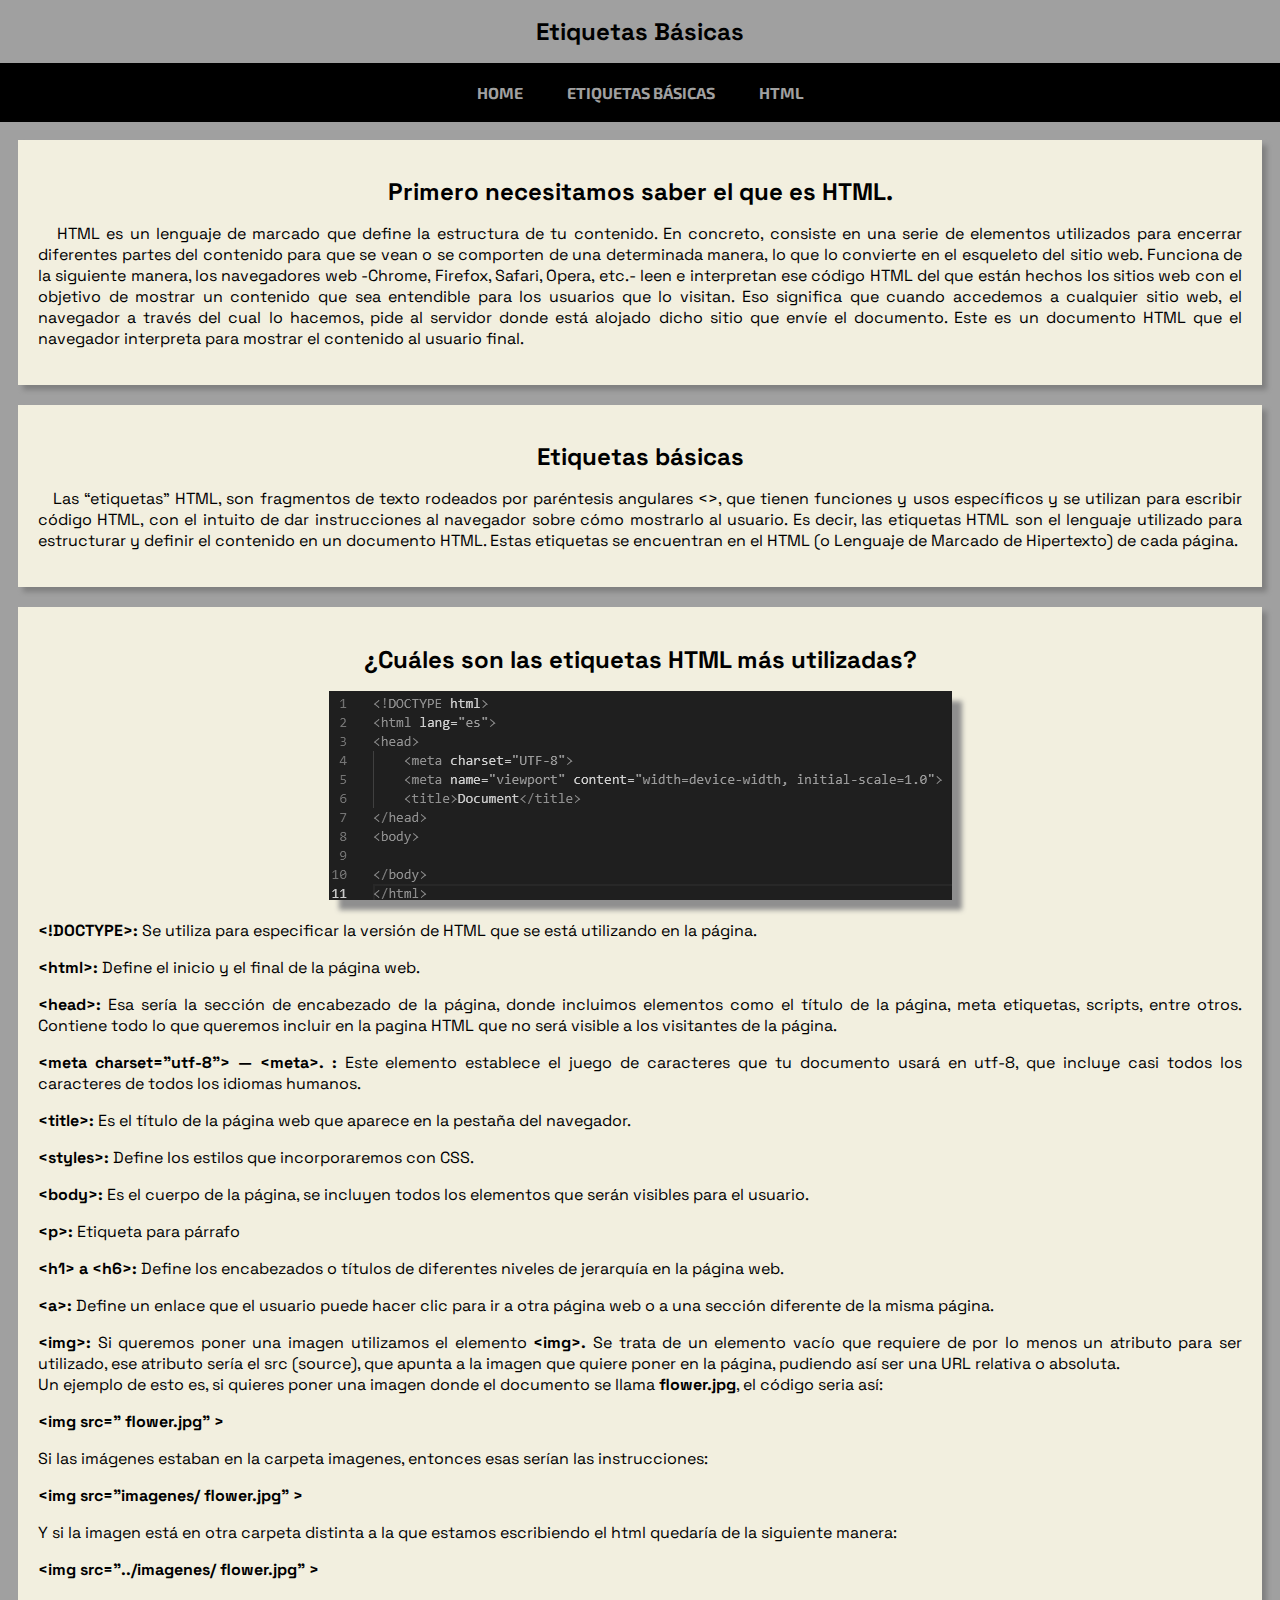
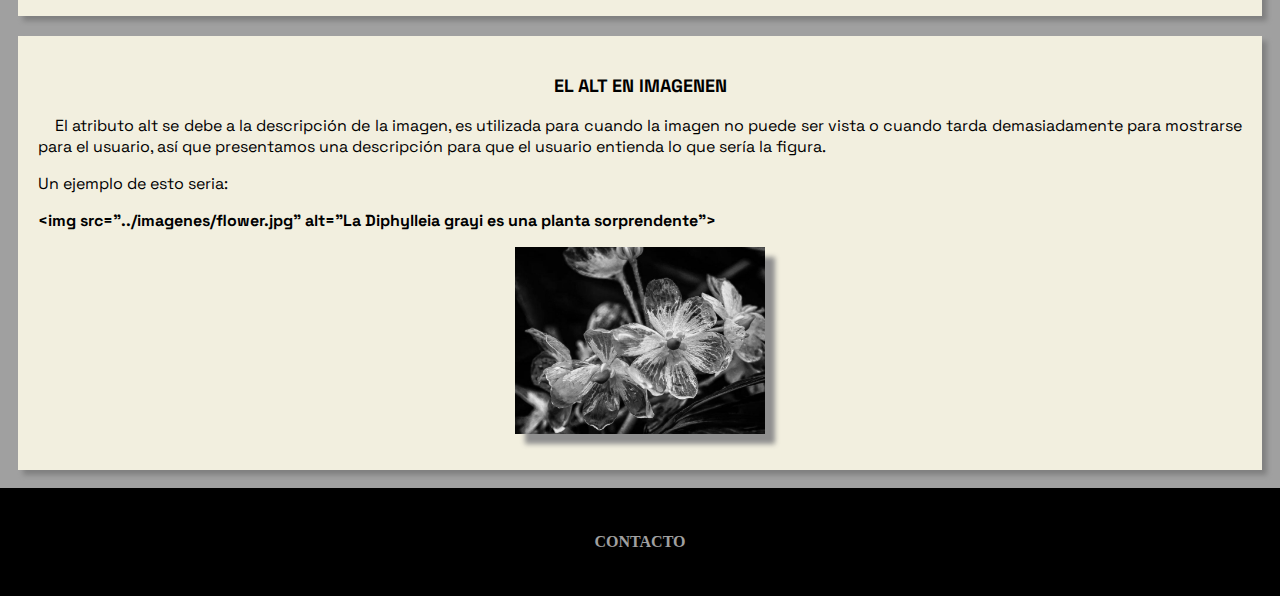
<file: html/Etiquetas_básicas.html>
<!DOCTYPE html>
<html lang="es">
<head>
    <meta charset="UTF-8">
    <meta name="viewport" content="width=device-width, initial-scale=1.0">
    <title>Etiquetas_básicas</title>
    <link rel="Stylesheet" href="../CSS/style1.css">

</head>
    <body>
        <header> <h1>Etiquetas Básicas</h1> </header>
        <nav class="nav">
            <ul>
                <li> <a href="Menu.html" >HOME</a></li>
                
                <li><a href="Etiquetas_básicas.html" >ETIQUETAS BÁSICAS</a>
                    <ul>
                        <li><a href="#um" >¿Qué es HTML?</a></li>
                        <li><a href="#dois" >Etiquetas básicas</a></li>
                        <li><a href="#tres" >Más utilizadas</a></li>
                        <li><a href="#quatro" >EL ALT EN IMAGENEN</a></li>

                    </ul>
                </li>
                <li><a href="Menu.html" >HTML</a>
                    <ul>
                        <li><a href="Etiquetas_básicas.html" >Etiquetas-básicas</a></li>
                        <li><a href="formato-de-texto.html" >Formato-de-texto</a></li>
                        <li><a href="Estilos.html" >estilos</a></li>
                        <li><a href="Enlaces.html" >enlaces</a></li>
                        <li><a href="imágenes.html" >imágenes</a></li>
                        <li><a href="Listas.html" >listas</a></li>
                        <li><a href="tablas.html" >tablas</a></li>
                        <li><a href="bloques.html" >bloques</a></li>
                        <li><a href="Etiquetas-semánticas.html" >etiquetas-semanticas</a></li>
            
                    </ul>
                </li>

            </ul>
        </nav>

<main class="main">
<section class="zero">
    <article class="artigo1">
            <h1 id="um">Primero necesitamos saber el que es HTML.</h1>
            <p> &nbsp;&nbsp;&nbsp;HTML es un lenguaje de marcado que define la estructura de tu contenido. En concreto, consiste en una serie de elementos utilizados para encerrar diferentes partes del contenido para que se vean o se comporten de una determinada manera, lo que lo convierte en el esqueleto del sitio web.
            Funciona de la siguiente manera, los navegadores web -Chrome, Firefox, Safari, Opera, etc.- leen e interpretan ese código HTML del que están hechos los sitios web con el objetivo de mostrar un contenido que sea entendible para los usuarios que lo visitan. Eso significa que cuando accedemos a cualquier sitio web, el navegador a través del cual lo hacemos, pide al servidor donde está alojado dicho sitio que envíe el documento. Este es un documento HTML que el navegador interpreta para mostrar el contenido al usuario final.
            </p>
    </article>
</section>

    <section class="one">
    <article class="artigo1">
        <h1 id="dois">Etiquetas básicas</h1>
        <p>&nbsp;&nbsp;&nbsp;Las “etiquetas” HTML, son fragmentos de texto rodeados por paréntesis angulares &lt;&gt;, que tienen funciones y usos específicos y se utilizan para escribir código HTML, con el intuito de dar instrucciones al navegador sobre cómo mostrarlo al usuario.
        Es decir, las etiquetas HTML son el lenguaje utilizado para estructurar y definir el contenido en un documento HTML. Estas etiquetas se encuentran en el HTML (o Lenguaje de Marcado de Hipertexto) de cada página.
        </p>
    </article>
    </section>

    <section class="two">
    <article class="artigo1">
<h1 id="tres">¿Cuáles son las etiquetas HTML más utilizadas?</h1>

<div class="img">

    <img src="../imagenes/ejemplo.png" alt="Ejemplo de las etiquetas básicas">

</div>

<div class="basic">
<p> <b>&lt;!DOCTYPE&gt;:</b> Se utiliza para especificar la versión de HTML que se está utilizando en la página. </p>
<p> <b>&lt;html&gt;:</b> Define el inicio y el final de la página web.
</p>
<p> <b>&lt;head&gt;:</b> Esa sería la sección de encabezado de la página, donde incluimos elementos como el título de la página, meta etiquetas, scripts, entre otros. Contiene todo lo que queremos incluir en la pagina HTML que no será visible a los visitantes de la página. 
</p>
<p> <b>&lt;meta charset="utf-8"&gt; — &lt;meta&gt;. :</b> Este elemento establece el juego de caracteres que tu documento usará en utf-8, que incluye casi todos los caracteres de todos los idiomas humanos.
</p>
<p> <b>&lt;title&gt;:</b> Es el título de la página web que aparece en la pestaña del navegador.</p>
<p> <b>&lt;styles&gt;:</b> Define los estilos que incorporaremos con CSS.</p>
<p> <b>&lt;body&gt;:</b> Es el cuerpo de la página, se incluyen todos los elementos que serán visibles para el usuario.</p>
<p> <b>&lt;p&gt;:</b> Etiqueta para párrafo</p>

<p> <b>&lt;h1&gt; a &lt;h6&gt;:</b> Define los encabezados o títulos de diferentes niveles de jerarquía en la página web. </p>

<p> <b>&lt;a&gt;:</b> Define un enlace que el usuario puede hacer clic para ir a otra página web o a una sección diferente de la misma página.</p>

<p> <b>&lt;img&gt;:</b> Si queremos poner una imagen utilizamos el elemento <b>&lt;img&gt;.</b> Se trata de un elemento vacío que requiere de por lo menos un atributo para ser utilizado, ese atributo sería el src (source), que apunta a la imagen que quiere poner en la página, pudiendo así ser una URL relativa o absoluta. <br>Un ejemplo de esto es, si quieres poner una imagen donde el documento se llama <b>flower.jpg</b>, el código seria así:</p> 
<div class="ejemplo">
<p> <b> &lt;img src=" flower.jpg" &gt; </b>
</p> 
</div>
<p>Si las imágenes estaban en la carpeta imagenes, entonces esas serían las instrucciones: 
</p>
<div class="ejemplo">
<p> <b> &lt;img src="imagenes/ flower.jpg" &gt; </b> </p></div>
<p> Y si la imagen está en otra carpeta distinta a la que estamos escribiendo el html quedaría de la siguiente manera:</p>
<div class="ejemplo">
<p> <b> &lt;img src="../imagenes/ flower.jpg" &gt; </b> </p></div>
</div>
</article>
 </section>

<section class="three">
    <article class="artigo1">
<h3 id="quatro" >EL ALT EN IMAGENEN </h3>

<p> &nbsp;&nbsp;&nbsp; El atributo alt se debe a la descripción de la imagen, es utilizada para cuando la imagen no puede ser vista o cuando tarda demasiadamente para mostrarse para el usuario, así que presentamos una descripción para que el usuario entienda lo que sería la figura.</p>

<p>Un ejemplo de esto seria:</p>
<div class="ejemplo">
<p>
   <b> 
    &lt;img
  src="../imagenes/flower.jpg"
  alt="La Diphylleia grayi es una planta sorprendente"&gt; 
    </b>
<div class="img1">
    <img width="250px" src="../imagenes/flower.jpg" alt="La Diphylleia grayi es una planta sorprendente">
</div>
</p>
</div>
</article>
</section>


</main>
<footer class="nav">
    <ul>
      <li><a href="Formulario-ejemplo.html" >CONTACTO</a></li>
    </ul>
  </footer>

    </body>

</html>
</file>
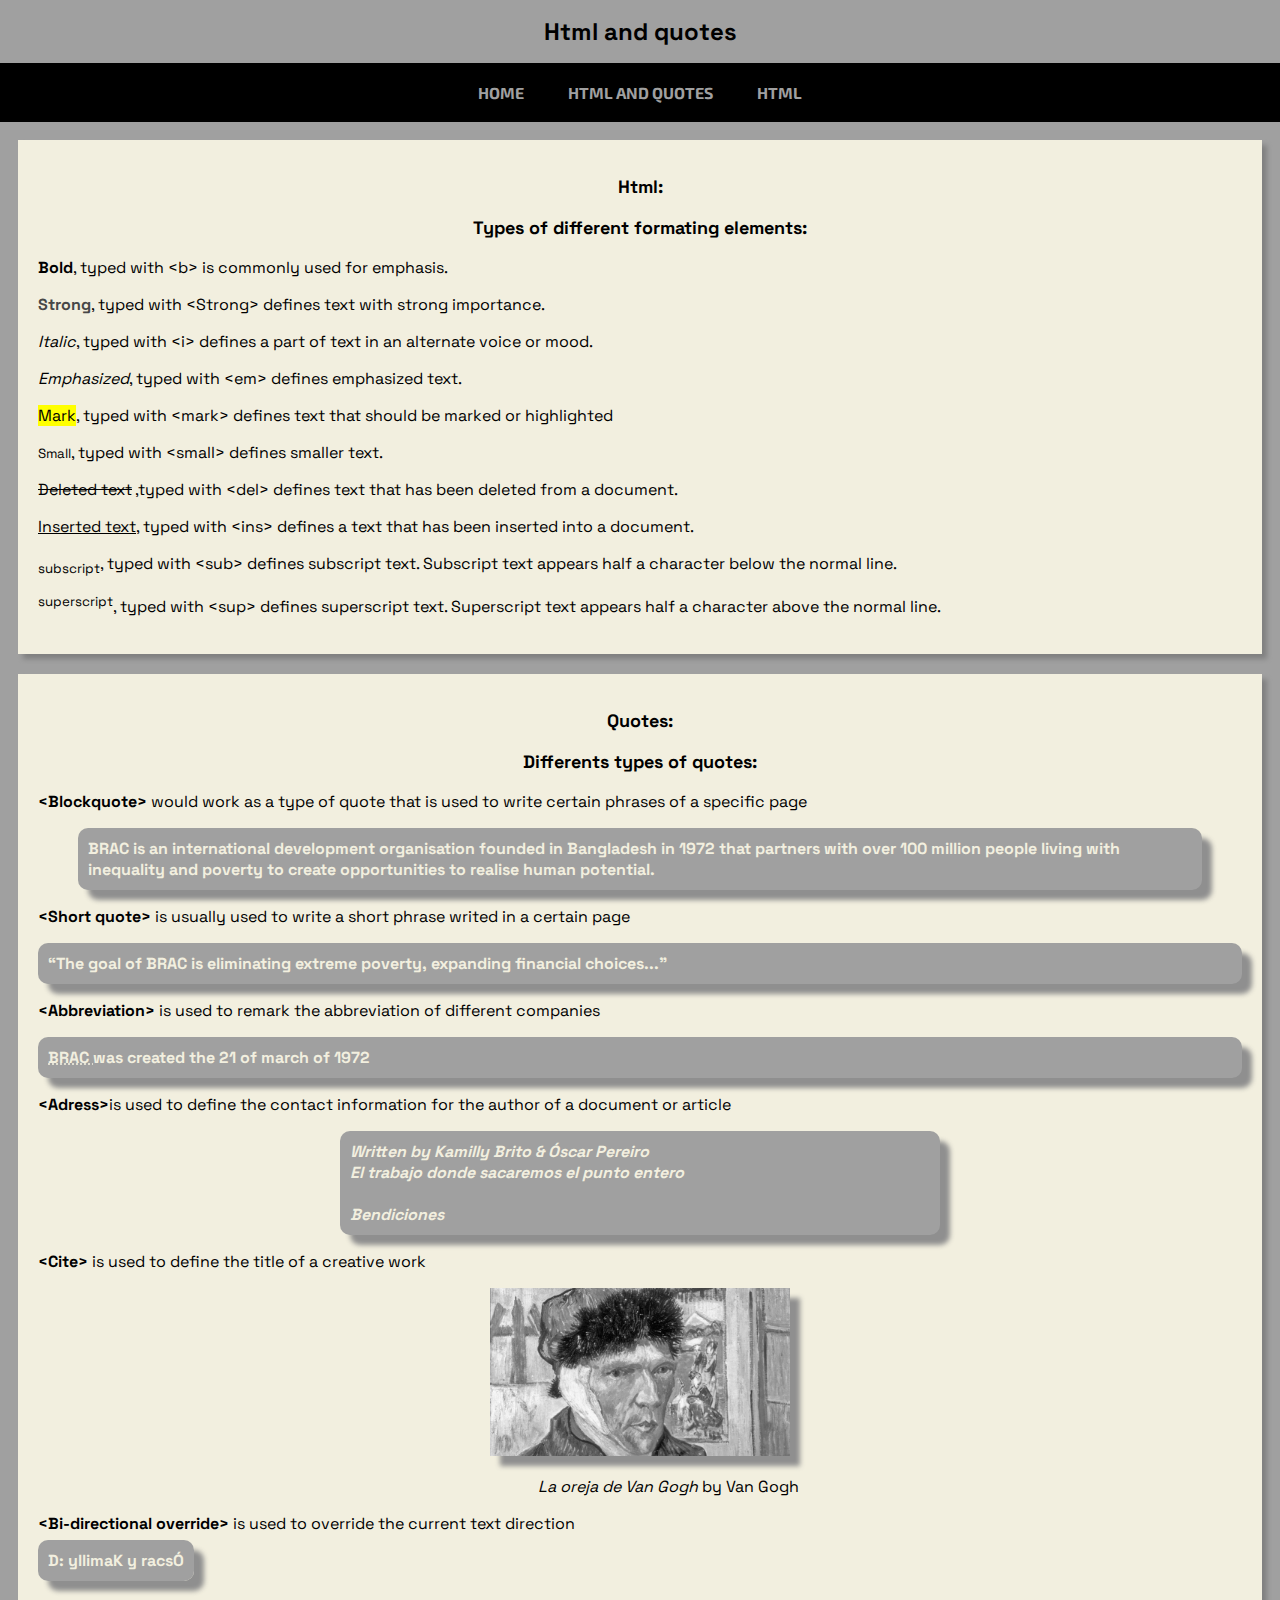
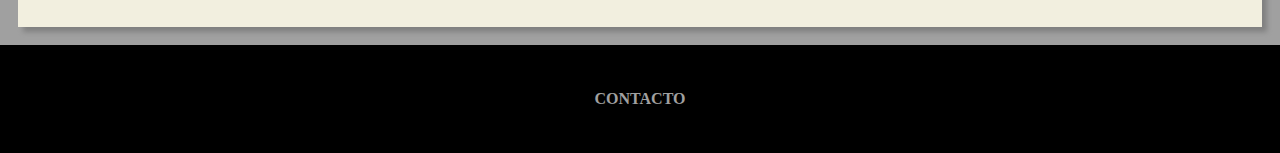
<file: html/formato-de-texto.html>
<!DOCTYPE html>
<html lang="en">
<head>
    <meta charset="UTF-8">
    <meta name="viewport" content="width=device-width, initial-scale=1.0">
    <title>Text Formating</title>
    <link rel="Stylesheet" href="../CSS/style1.css">

    
    
    

</head>
<body>
    <header>
    <h1>Html and quotes</h1>
    </header>

    <nav class="nav">
    <ul>
            <li> <a href="#" >HOME</a> </li>
    <li> <a href="#" >HTML AND QUOTES</a>
    <ul>
        <li> <a href="#html">HTML</a></li>
        <li> <a href="#quotes">QUOTES</a></li>
    </ul>
    </li>
    <li><a href="Menu.html" >HTML</a>
        <ul>
            <li><a href="Etiquetas_básicas.html" >Etiquetas-básicas</a></li>
            <li><a href="formato-de-texto.html" >Formato-de-texto</a></li>
            <li><a href="Estilos.html" >estilos</a></li>
            <li><a href="Enlaces.html" >enlaces</a></li>
            <li><a href="imágenes.html" >imágenes</a></li>
            <li><a href="Listas.html" >listas</a></li>
            <li><a href="tablas.html" >tablas</a></li>
            <li><a href="bloques.html" >bloques</a></li>
            <li><a href="Etiquetas-semánticas.html" >etiquetas-semanticas</a></li>

        </ul>
    </li>
    </ul>
    </nav>

    <main>
        <section>
            <article>
    <h2 id="html">Html:</h2>
            

        <h3>Types of different formating elements:</h3>

        <p><b>Bold</b>, typed with &lt;b&gt; is commonly used for emphasis.</p>
        <p><strong>Strong</strong>, typed with &lt;Strong&gt; defines text with strong importance.</p>
        <p><i>Italic</i>, typed with &lt;i&gt; defines a part of text in an alternate voice or mood.</p>
        <p><em>Emphasized</em>, typed with &lt;em&gt; defines emphasized text.</p>
        <p><mark>Mark</mark>, typed with &lt;mark&gt; defines text that should be marked or highlighted</p>
        <p><small>Small</small>, typed with &lt;small&gt; defines smaller text.</p>
        <p><del>Deleted text</del> ,typed with &lt;del&gt; defines text that has been deleted from a document.</p>
        <p><ins>Inserted text</ins>, typed with &lt;ins&gt; defines a text that has been inserted into a document.</p>
        <p><sub>subscript</sub>, typed with &lt;sub&gt; defines subscript text. Subscript text appears half a character below the normal line.</p>
        <p><sup>superscript</sup>, typed with &lt;sup&gt; defines superscript text. Superscript text appears half a character above the normal line.</p>
            </article>
         </section>

         <section>
            <article>
    <h2 id="quotes">Quotes:</h2>
            

         <h3>Differents types of quotes:</h3>

         <p class="separado"><b>&lt;Blockquote&gt;</b> would work as a type of quote that is used to write certain phrases of a specific page </p>

         <p ><blockquote class="Oscar1" cite="https://www.brac.net/">
            BRAC is an international development organisation founded in Bangladesh in 1972 that partners with over 100 million people living with inequality and poverty to create opportunities to realise human potential.
         </blockquote></p>

         <p><b>&lt;Short quote&gt;</b> is usually used to write a short phrase writed in a certain page</p>

         <p class="Oscar1"><q>The goal of BRAC is eliminating extreme poverty, expanding financial choices...</q></p>
         
         <p><b>&lt;Abbreviation&gt;</b> is used to remark the abbreviation of different companies</p>
         
         <p class="Oscar1"> <abbr  title="Building Resources Across Communities">BRAC </abbr>was created the 21 of march of 1972</p>

         <p><b>&lt;Adress&gt;</b>is used to define the contact information for the author of a document or article</p>

         <address class="pizarra2">
        Written by Kamilly Brito &amp; Óscar Pereiro <br>
        El trabajo donde sacaremos el punto entero <br>
        <br>
        Bendiciones
         </address>

        <p><b>&lt;Cite&gt;</b> is used to define the title of a creative work</p>
        <div class="img">
        <img  src="../imagenes/vangogh.jpg" width="300"  alt="The Scream">
    </div>
        <p class="vangogh"><cite>La oreja de Van Gogh </cite> by Van Gogh</p>

        <p><b>&lt;Bi-directional override&gt;</b> is used to override the current text direction</p>

        <bdo class="Oscar1" dir="rtl">Óscar y Kamilly :D</bdo>
        <br><br><br>
            </article>
           
    </section>
    
    </main>
    <footer class="nav">
        <ul>
          <li><a href="Formulario-ejemplo.html" >CONTACTO</a></li>
        </ul>
      </footer>

</body>
</html>
</file>
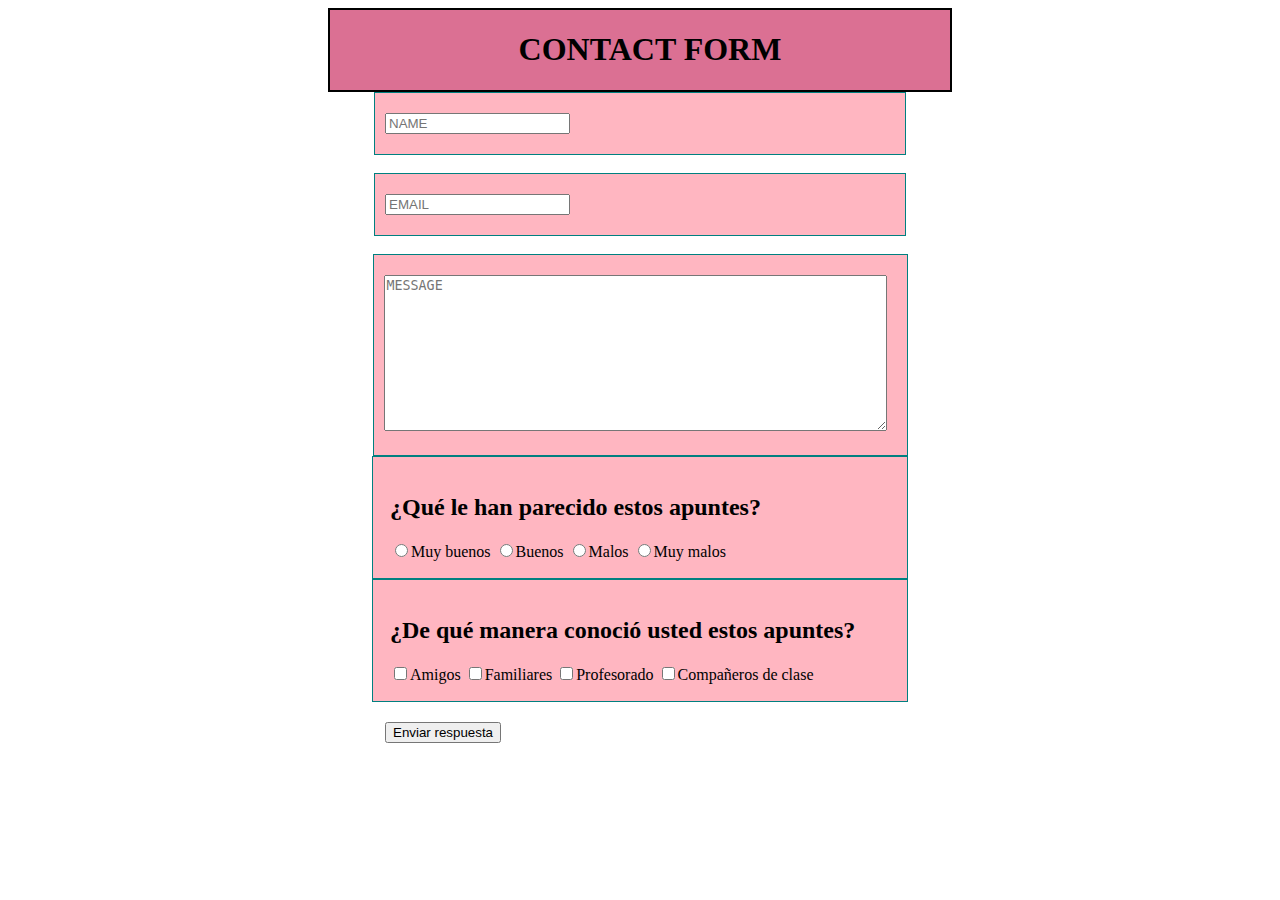
<file: html/Formulario-ejemplo.html>
<!DOCTYPE html>
<html lang="en">
<head>
    <meta charset="UTF-8">
    <meta name="viewport" content="width=device-width, initial-scale=1.0">
    <title>Formulario ejemplo</title>
    <link rel="stylesheet" href="../CSS/estilos.css">
</head>

<body>
    <header>
        <h1>CONTACT FORM</h1>
    </header>
    
        
            <form>
        <fieldset class="one" >
        <section>
            <input type="text" name="NAME" id="nombre" placeholder="NAME">
        </section>
        </fieldset>
    <br>
        
            <fieldset class="one">
        <section>
            <input type="text" name="EMAIL" id="email" placeholder="EMAIL">
        </section>
    </fieldset>
        
        <br>
        <fieldset class="one">
        <section>
            <textarea rows="10" cols="60" name="MESSAGE" id="message" placeholder="MESSAGE"></textarea>
        </section>
    </fieldset>
    </form>
    <fieldset class="opinion">
    <form>
       
        <h2>¿Qué le han parecido estos apuntes?</h2>
        <input type="radio" name="opinion" id="MUYBUENOS" value="Muybuenos">Muy buenos
        <input type="radio" name="opinion" id="BUENOS" value="Buenos">Buenos
        <input type="radio" name="opinion" id="MALOS" value="Malos">Malos
        <input type="radio" name="opinion" id="MUYMALOS" value="Muymalos">Muy malos
       
    </form>
</fieldset>
<fieldset class="varios">
    <form>
        
        <h2>¿De qué manera conoció usted estos apuntes?</h2>
        <input type="checkbox" name="varios" id="AMIGOS" value="Amigos">Amigos
        <input type="checkbox" name="varios" id="FAMILIARES" value="Familiares">Familiares
        <input type="checkbox" name="varios" id="PROFESORADO" value="profesorado">Profesorado
        <input type="checkbox" name="varios" id="COMPAÑEROSDECLASE" value="compañerosdeclase">Compañeros de clase
        
    
    </form>    
</fieldset>
<fieldset>
    <input type="submit" value="Enviar respuesta">
</fieldset>









   
    
</body>
</html>
</file>
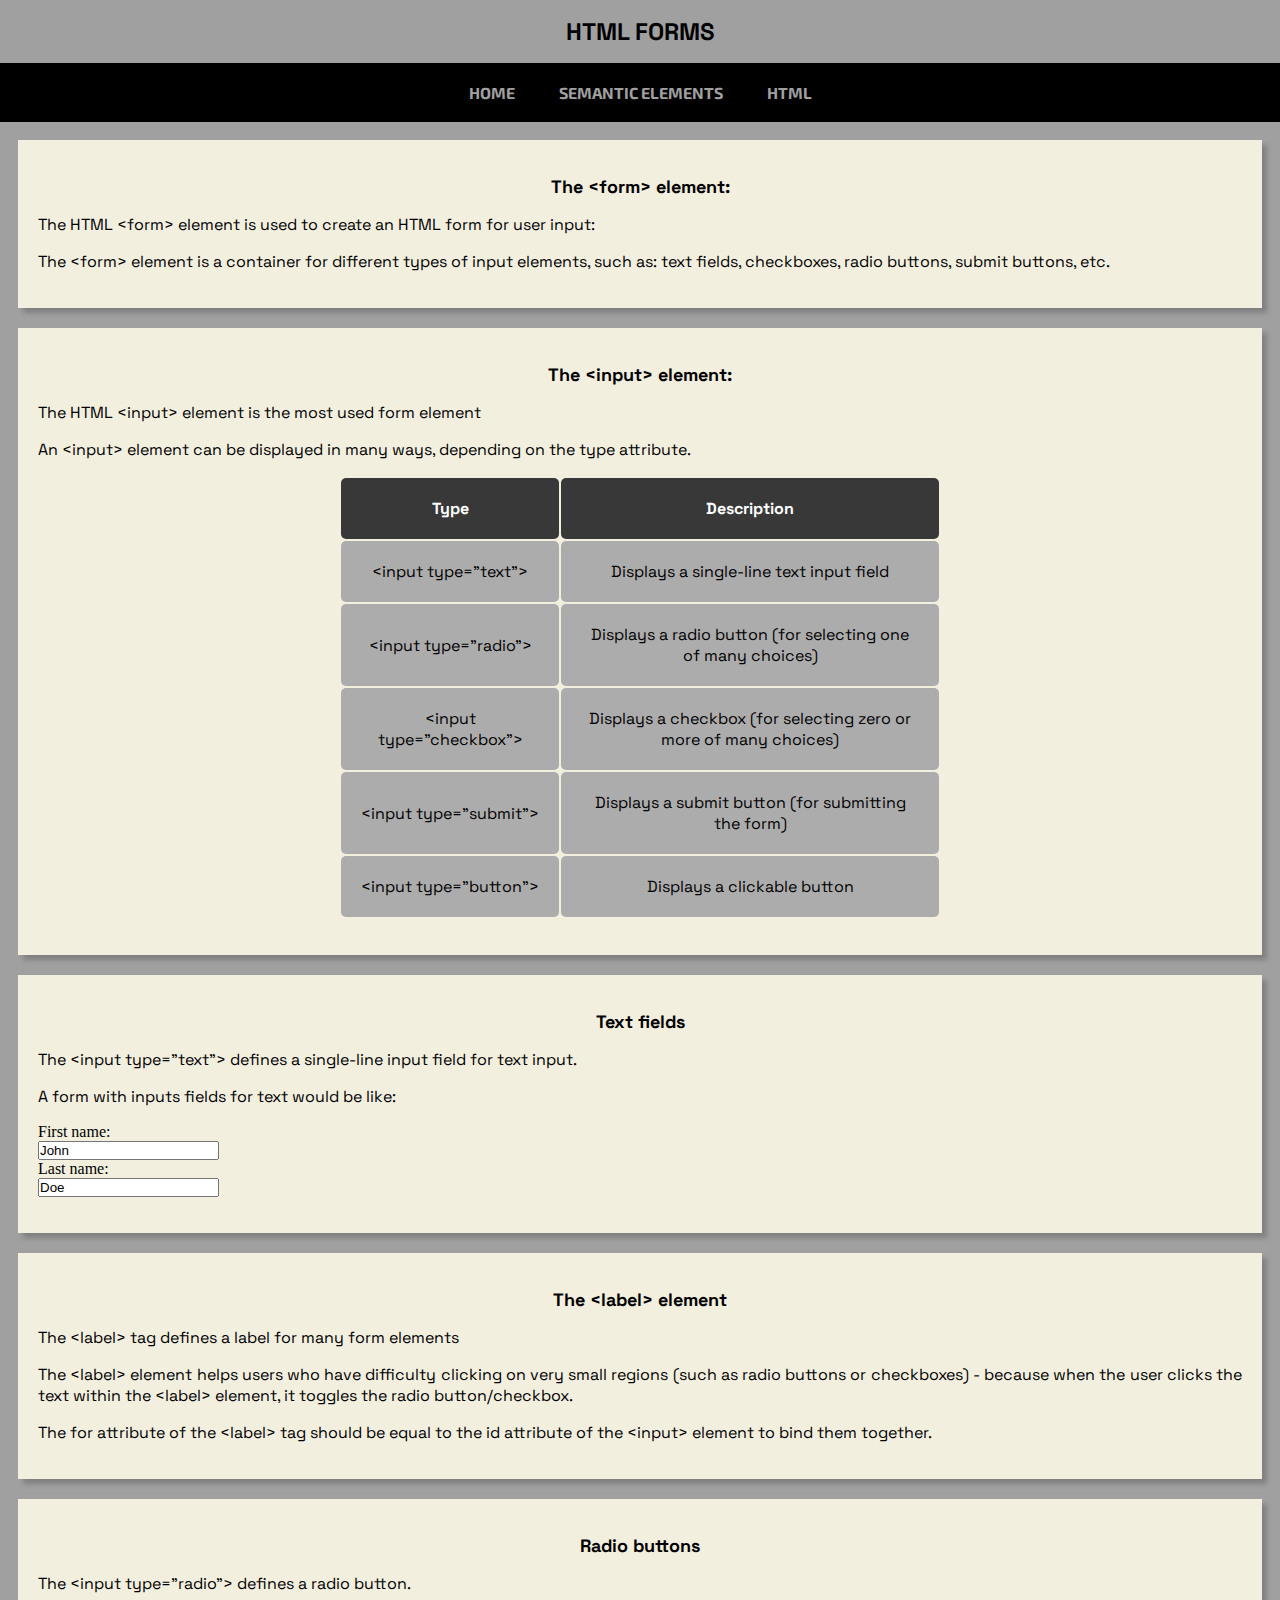
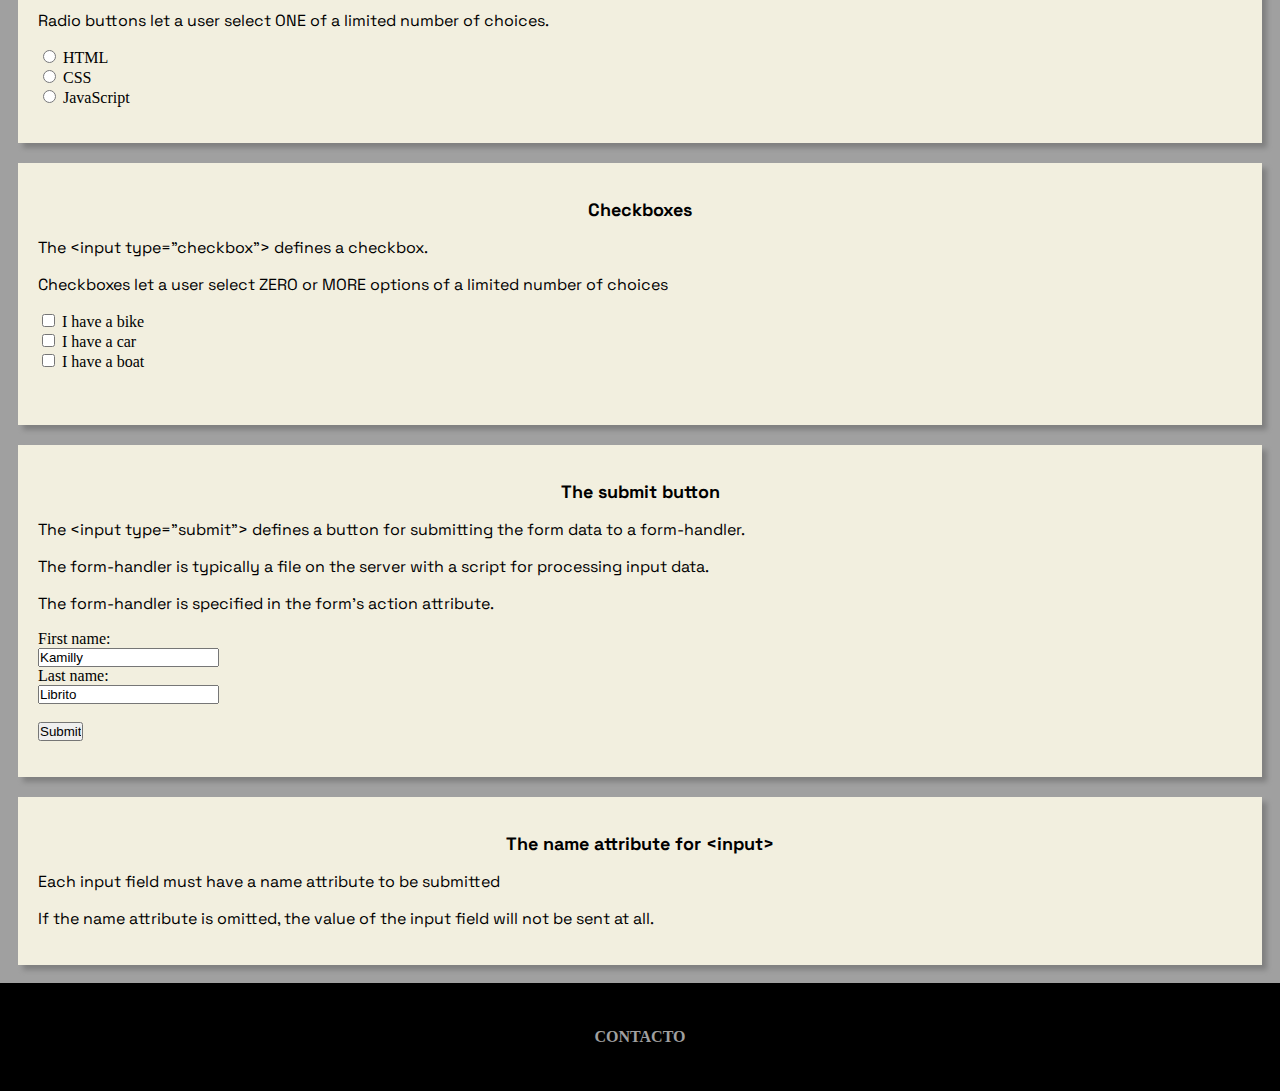
<file: html/formulario.html>
<!DOCTYPE html>
<html lang="en">
<head>
    <meta charset="UTF-8">
    <meta name="viewport" content="width=device-width, initial-scale=1.0">
    <title>Formulario</title>
    <link rel="Stylesheet" href="../CSS/style1.css">
</head>
<body>
    <header><h1>HTML FORMS</h1></header>

    <nav class="nav">
        <ul>
            <li> <a href="#" >HOME</a> </li>
    
        <li> <a href="#" >SEMANTIC ELEMENTS </a>
            <ul>
                <li> <a href="#FORM">Form as element</a></li>
                <li> <a href="#INPUT">Input as element</a></li>
                <li> <a href="#FIELDS">Text fields</a></li>
                <li> <a href="#LABEL">Label as element</a></li>
                <li> <a href="#RADIO">Radio buttons</a></li>
                <li> <a href="#CHECKBOXES">Checkboxes</a></li>
                <li> <a href="#SUBMIT">The submit button</a></li>
                <li> <a href="#NAME">The name atrribute for input</a></li>
            </ul>
        </li>
        <li><a href="Menu.html" >HTML</a>
            <ul>
                <li><a href="Etiquetas_básicas.html" >Etiquetas-básicas</a></li>
                <li><a href="formato-de-texto.html" >Formato-de-texto</a></li>
                <li><a href="Estilos.html" >estilos</a></li>
                <li><a href="Enlaces.html" >enlaces</a></li>
                <li><a href="imágenes.html" >imágenes</a></li>
                <li><a href="Listas.html" >listas</a></li>
                <li><a href="tablas.html" >tablas</a></li>
                <li><a href="bloques.html" >bloques</a></li>
                <li><a href="Etiquetas-semánticas.html" >etiquetas-semanticas</a></li>
    
            </ul>
        </li>
     </ul>

    </nav>

    <main>
        <section>
            <article>
            <h2 id="FORM">The &lt;form&gt; element:</h2>
            
                <p>The HTML &lt;form&gt; element is used to create an HTML form for user input:</p>
                <p>The &lt;form&gt; element is a container for different types of input elements, such as: text fields, checkboxes, radio buttons, submit buttons, etc.</p>
            </article>
        </section>
        <section>

            <article>
            <h2 id="INPUT">The &lt;input&gt; element:</h2>
            
                <p>The HTML &lt;input&gt; element is the most used form element</p>
                <p>An &lt;input&gt; element can be displayed in many ways, depending on the type attribute.</p>

                <p><table>
                    <tr>
                        <th>Type</th>
                        <th>Description</th>                   
                    </tr>
                    <tr>
                        <td>&lt;input type="text"&gt;</td>
                        <td>Displays a single-line text input field</td>
                    </tr>
                    <tr>
                        <td>&lt;input type="radio"&gt;</td>
                        <td>Displays a radio button (for selecting one of many choices)</td>
                    </tr>
                    <tr>
                        <td>&lt;input type="checkbox"&gt;</td>
                        <td>Displays a checkbox (for selecting zero or more of many choices)</td>
                    </tr>
                    <tr>
                        <td>&lt;input type="submit"&gt</td>
                        <td>Displays a submit button (for submitting the form)</td>
                    </tr>
                    <tr>
                        <td>&lt;input type="button"&gt;</td>
                        <td>Displays a clickable button</td>
                    </tr>
                </table></p>
            </article>
        </section>
        <section>
            <article>
            <h2 id="FIELDS">Text fields</h2>
            
                <p>The &lt;input type="text"&gt; defines a single-line input field for text input.</p>
                <p>A form with inputs fields for text would be like:
                    <form>
                        <label for="fname">First name:</label><br>
                        <input type="text" id="fname" name="fname" value="John"><br>
                        <label for="lname">Last name:</label><br>
                        <input type="text" id="lname" name="lname" value="Doe">
                      </form>
                </p>
            </article>       
        </section>
        <section>
            <article>
            <h2 id="LABEL">The &lt;label&gt; element</h2>
            
                <p>The &lt;label&gt; tag defines a label for many form elements</p>
                <p>The &lt;label&gt; element  helps users who have difficulty clicking on very small regions (such as radio buttons or checkboxes) - because when the user clicks the text within the &lt;label&gt; element, it toggles the radio button/checkbox.</p>
                <p>The for attribute of the &lt;label&gt; tag should be equal to the id attribute of the &lt;input&gt; element to bind them together.</p>
            </article>
        </section>
        <section>
            <article>
            <h2 id="RADIO">Radio buttons</h2>
            
                <p>The &lt;input type="radio"&gt; defines a radio button.</p>
                <p>Radio buttons let a user select ONE of a limited number of choices.</p>
                <p><form>
                     <input type="radio" id="html" name="fav_language" value="HTML">
                     <label for="html">HTML</label><br>
                     <input type="radio" id="css" name="fav_language" value="CSS">
                     <label for="css">CSS</label><br>
                     <input type="radio" id="javascript" name="fav_language" value="JavaScript">
                     <label for="javascript">JavaScript</label>
                    </form> </p>
            </article>
        </section>
        <section>
            <article>
            <h2 id="CHECKBOXES">Checkboxes</h2>
           
                <p>The &lt;input type="checkbox"&gt; defines a checkbox.</p>
                <p>Checkboxes let a user select ZERO or MORE options of a limited number of choices</p>
                <p><form action="/action_page.php">
                    <input type="checkbox" id="vehicle1" name="vehicle1" value="Bike">
                    <label for="vehicle1"> I have a bike</label><br>
                    <input type="checkbox" id="vehicle2" name="vehicle2" value="Car">
                    <label for="vehicle2"> I have a car</label><br>
                    <input type="checkbox" id="vehicle3" name="vehicle3" value="Boat">
                    <label for="vehicle3"> I have a boat</label><br><br>
                  </form> </p>
            </article>
        </section>
        <section>
            <article>
            <h2 id="SUBMIT">The submit button</h2>
            
                <p>The &lt;input type="submit"&gt; defines a button for submitting the form data to a form-handler.</p>
                <p>The form-handler is typically a file on the server with a script for processing input data.</p>
                <p>The form-handler is specified in the form's action attribute.</p>
                <p><form action="/action_page.php">
                    <label for="fname">First name:</label><br>
                    <input type="text" id="oname" name="fname" value="Kamilly"><br>
                    <label for="lname">Last name:</label><br>
                    <input type="text" id="onam" name="lname" value="Librito"><br><br>
                    <input type="submit" value="Submit">
                  </form> </p>
            </article>
        </section>
        <section>
            <article>
            <h2 id="NAME">The name attribute for &lt;input&gt;</h2>
            
                <p>Each input field must have a name attribute to be submitted</p>
                <p>If the name attribute is omitted, the value of the input field will not be sent at all.</p>
            </article>
        </section>
    </main>   
    <footer class="nav">
        <ul>
          <li><a href="Formulario-ejemplo.html" >CONTACTO</a></li>
        </ul>
      </footer>
</body>
</html>
</file>
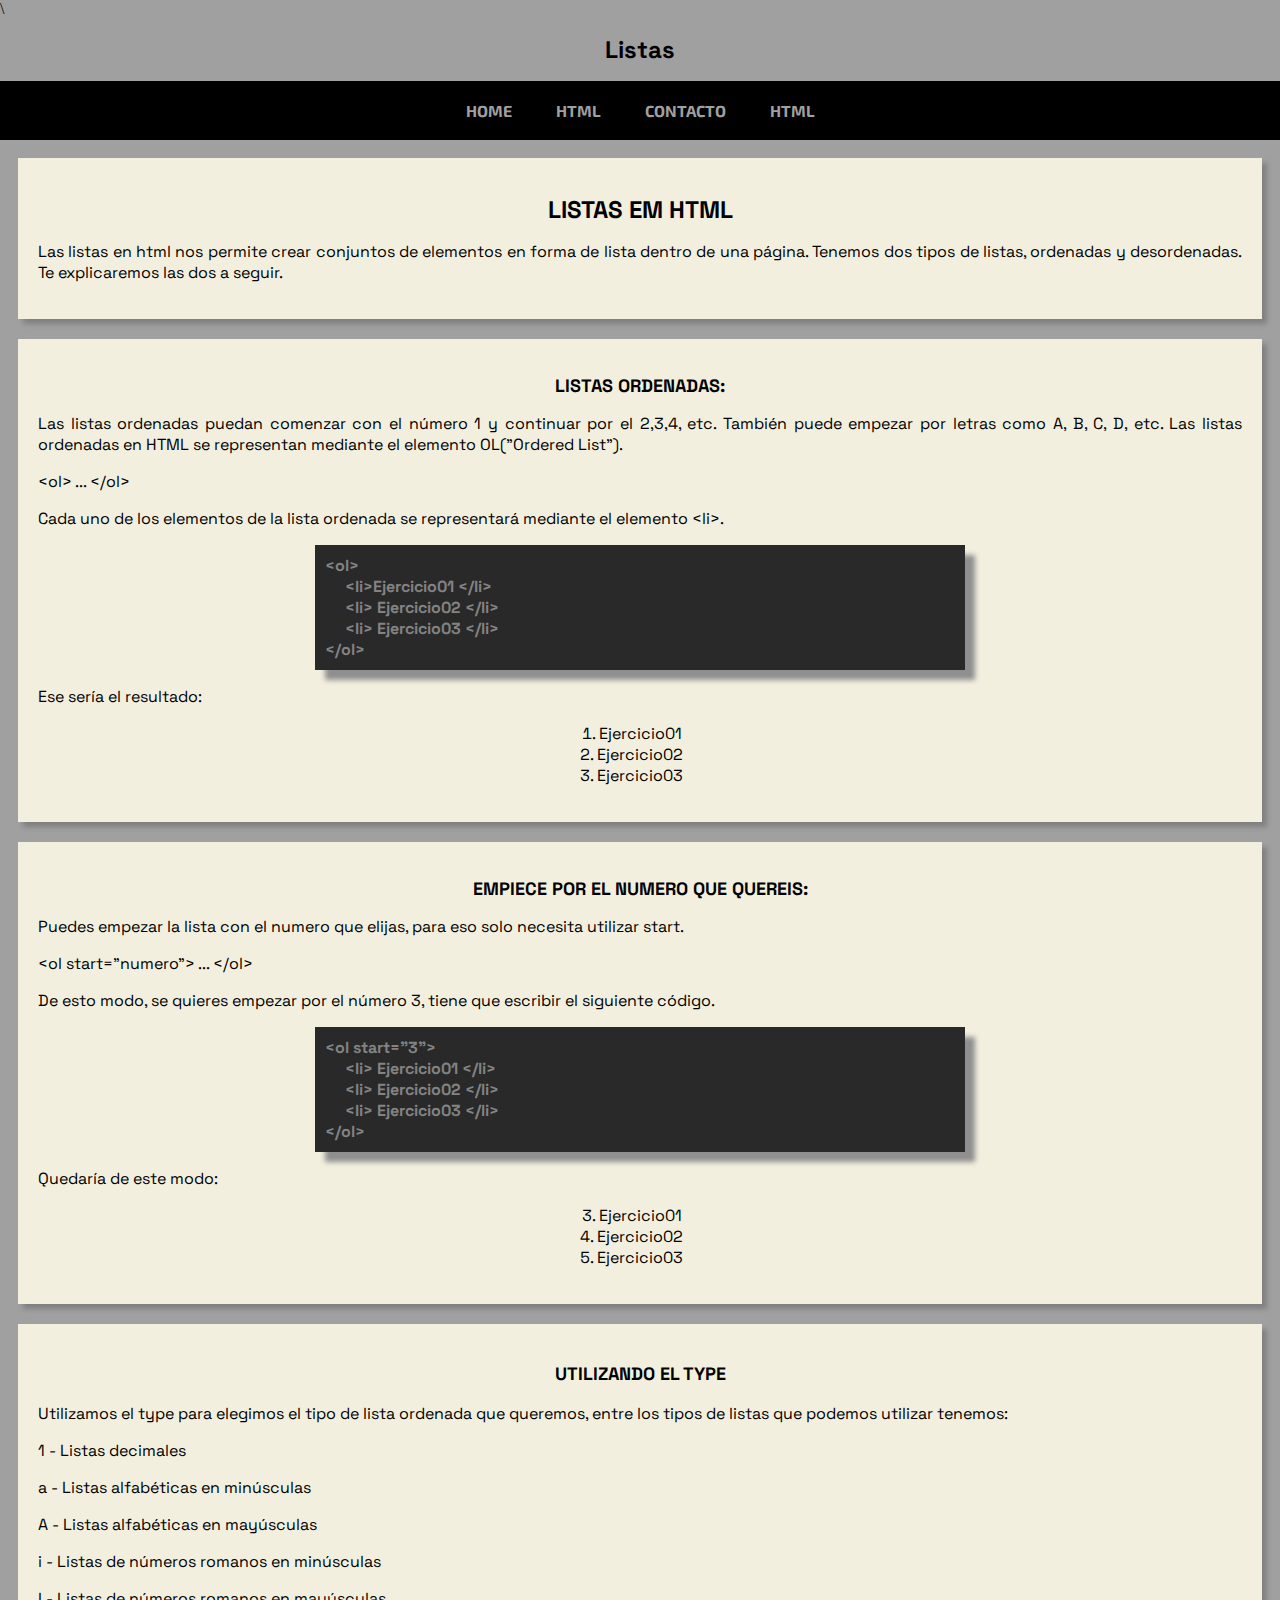
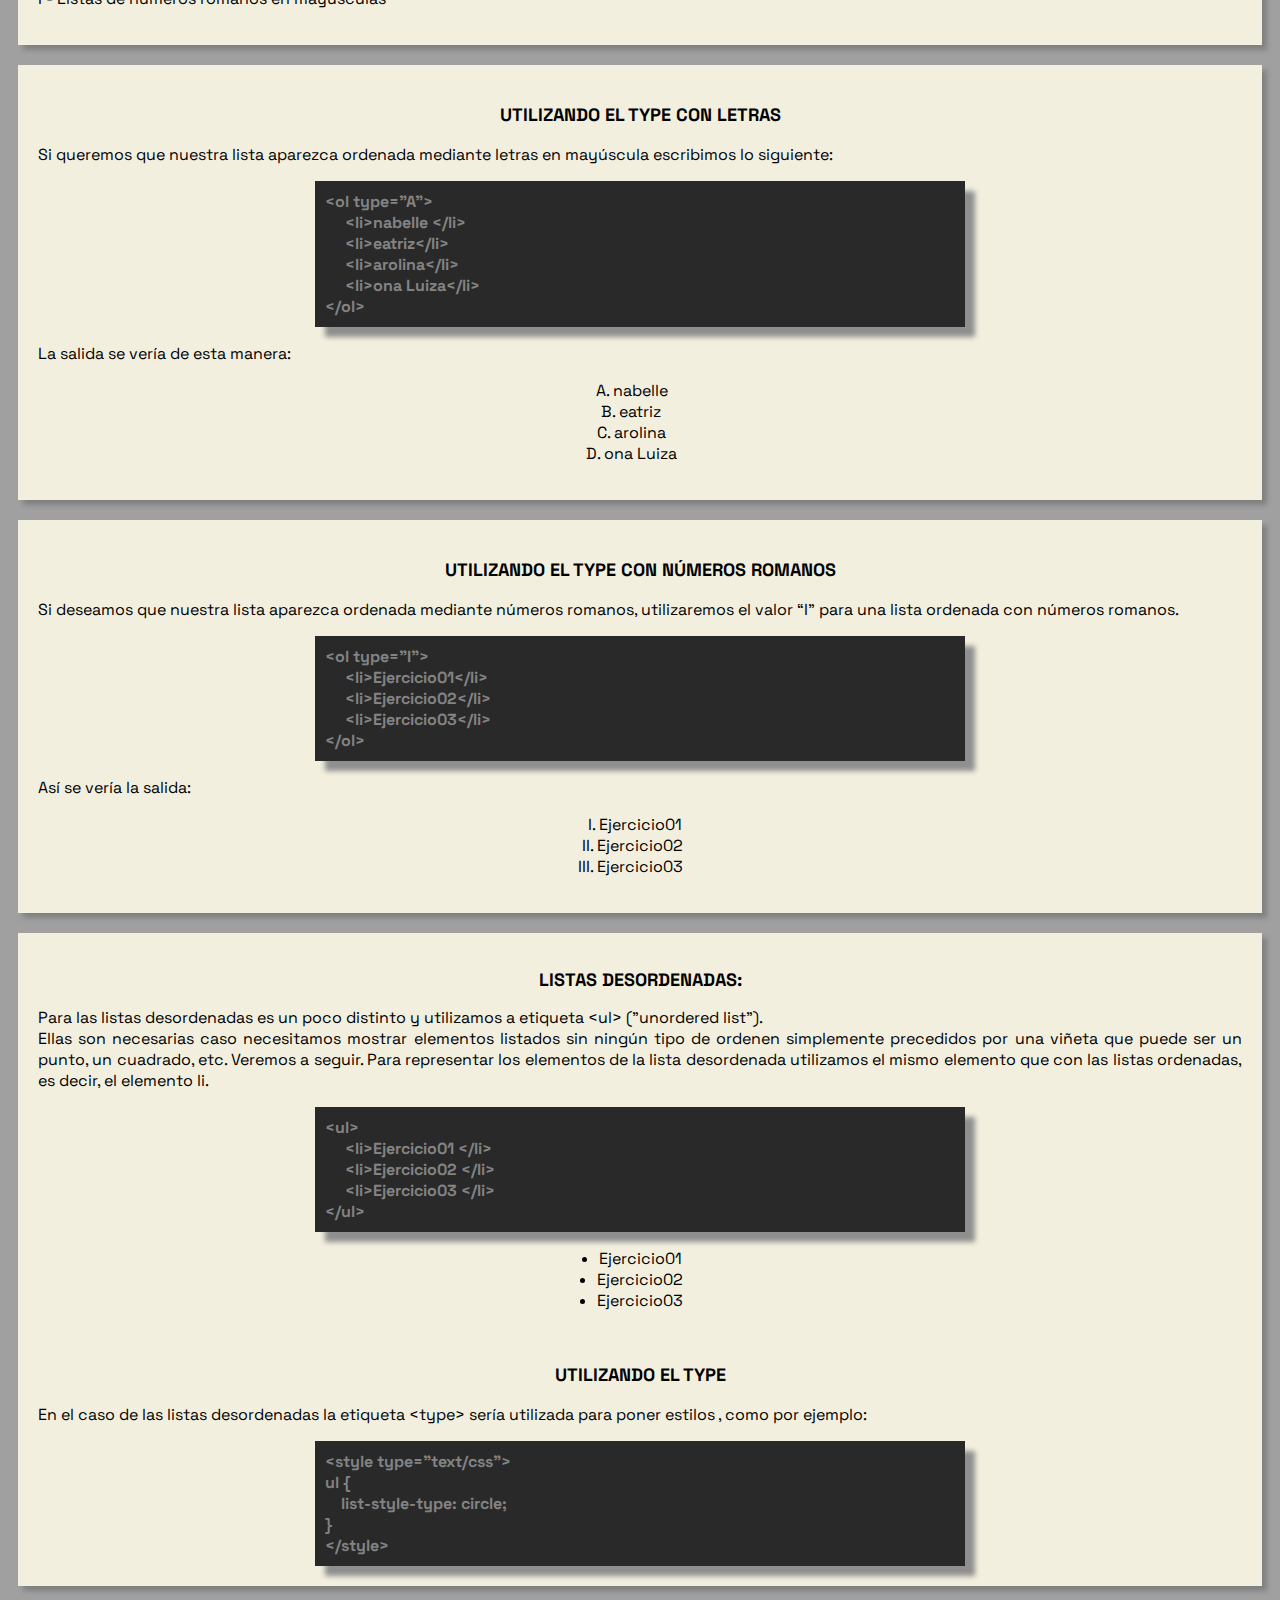
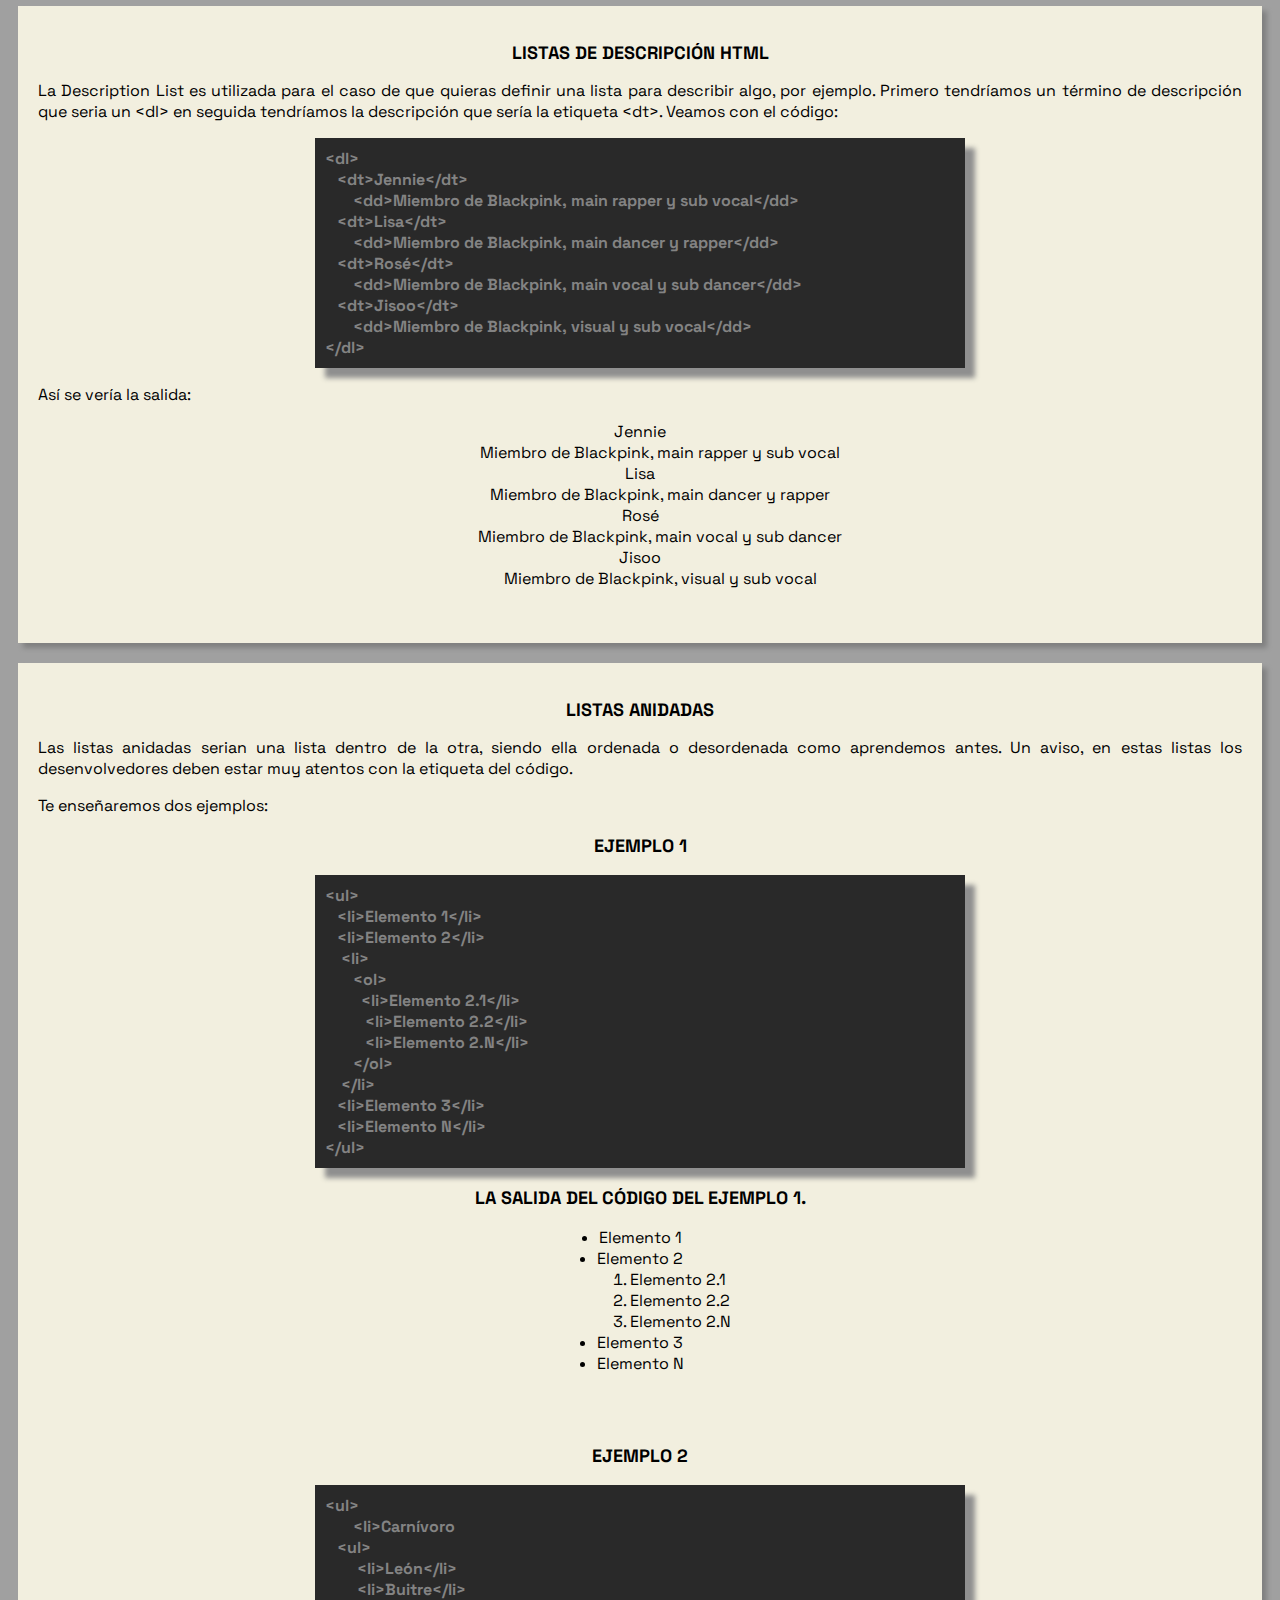
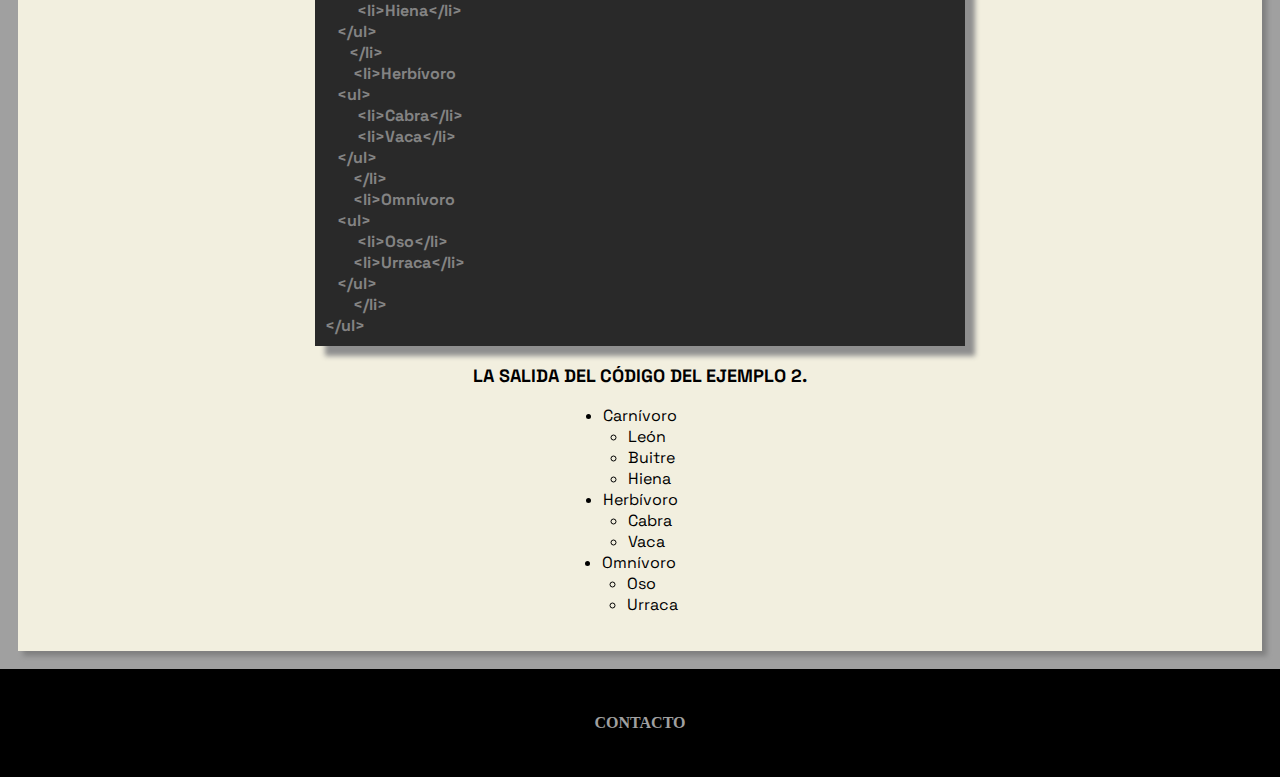
<file: html/Listas.html>
<!DOCTYPE html>
<html lang="es">
<head>
    <meta charset="UTF-8">
    <meta name="viewport" content="width=device-width, initial-scale=1.0">
    <title>Listas</title>\
    <link rel="Stylesheet" href="../CSS/style1.css">
</head>
<body>
  <header> <h1>Listas</h1> </header>
    <nav class="nav">
        <ul>
            <li> <a href="#" >HOME</a></li>
            
            <li><a href="#" >HTML</a>
                <ul>
                    <li><a href="Etiquetas_básicas.html" target="_blank" >ETIQUETAS BÁSICAS</a></li>
                    <li><a href="Enlaces.html" target="_blank" >ENLACES</a></li>
                    <li><a href="#" target="_blank" >FORMATO DE TEXTO</a></li>
                    <li><a href="Estilos.html" target="_blank" >ESTILOS</a></li>
                    <li><a href="Listas.html" target="_blank" >LISTAS</a></li>
                    <li><a href="#" target="_blank" >IMÁGENES</a></li>
                    <li><a href="#" target="_blank" >TABLAS</a></li>
                </ul>
            </li>
    
            <li><a href="#" >CONTACTO</a>
                <ul>
                    <li><a href="#" >JOGOS4</a></li>
                    <li><a href="#" >PELICULAS4</a></li>
                    <li><a href="#" >ANIMALES4</a></li>
                    <li><a href="#" >SERIES4</a></li>
                </ul>
                <li><a href="Menu.html" >HTML</a>
                  <ul>
                      <li><a href="Etiquetas_básicas.html" >Etiquetas-básicas</a></li>
                      <li><a href="formato-de-texto.html" >Formato-de-texto</a></li>
                      <li><a href="Estilos.html" >estilos</a></li>
                      <li><a href="Enlaces.html" >enlaces</a></li>
                      <li><a href="imágenes.html" >imágenes</a></li>
                      <li><a href="Listas.html" >listas</a></li>
                      <li><a href="tablas.html" >tablas</a></li>
                      <li><a href="bloques.html" >bloques</a></li>
                      <li><a href="Etiquetas-semánticas.html" >etiquetas-semanticas</a></li>
          
                  </ul>
              </li>
            </li>
        </ul>
    </nav>

<main>
  <section class="zero">
    <article class="artigo1">
   <h1>LISTAS EM HTML</h1> 
<p>Las listas en html nos permite crear conjuntos de elementos en forma de lista dentro de una página. Tenemos dos tipos de listas, ordenadas y desordenadas. Te explicaremos las dos a seguir.</p>
</article>
</section>

<section class="one">
  <article class="artigo1">
<h2>LISTAS ORDENADAS: </h2>
<p>Las listas ordenadas puedan comenzar con el número 1 y continuar por el 2,3,4, etc. También puede empezar por letras como A, B, C, D, etc.
Las listas ordenadas en HTML se representan mediante el elemento OL("Ordered List").
<p>&lt;ol&gt; ... &lt;/ol&gt;</p>
</p>
<p>Cada uno de los elementos de la lista ordenada se representará mediante el elemento &lt;li&gt;.</p>

<p class="pizarra">
&lt;ol&gt; <br>
&nbsp;&nbsp;&nbsp;&nbsp;  &lt;li&gt;Ejercicio01 &lt;/li&gt; <br>
&nbsp;&nbsp;&nbsp;&nbsp;  &lt;li&gt; Ejercicio02 &lt;/li&gt; <br>
&nbsp;&nbsp;&nbsp;&nbsp;  &lt;li&gt; Ejercicio03 &lt;/li&gt; <br>
&lt;/ol&gt;
</p>



<p>Ese sería el resultado:</p>

<ol class="lista1">
  <li>Ejercicio01 </li>
  <li> Ejercicio02 </li>
  <li> Ejercicio03 </li>
</ol>

</article>
</section>


<section class="two">
  <article class="artigo1">
<h2>EMPIECE POR EL NUMERO QUE QUEREIS:</h2>
<p>Puedes empezar la lista con el numero que elijas, para eso solo necesita utilizar start. </p>
<p>&lt;ol start="numero"&gt; ... &lt;/ol&gt;</p>
<p>De esto modo, se quieres empezar por el número 3, tiene que escribir el siguiente código.</p>
<p class="pizarra">
&lt;ol start="3"&gt; <br>
&nbsp;&nbsp;&nbsp;&nbsp;  &lt;li&gt; Ejercicio01 &lt;/li&gt; <br>
&nbsp;&nbsp;&nbsp;&nbsp;  &lt;li&gt; Ejercicio02 &lt;/li&gt; <br>
&nbsp;&nbsp;&nbsp;&nbsp;  &lt;li&gt; Ejercicio03 &lt;/li&gt; <br>
&lt;/ol&gt;
</p>
<p>Quedaría de este modo:</p>
<ol start="3" class="lista1">
  <li> Ejercicio01 </li>
  <li> Ejercicio02 </li>
  <li> Ejercicio03 </li>
</ol>
</article>
</section>

<section class="three">
  <article class="artigo1">
<h3>UTILIZANDO EL TYPE</h3>
<p>Utilizamos el type para elegimos el tipo de lista ordenada que queremos, entre los tipos de listas que podemos utilizar tenemos:</p>
<p>1 - Listas decimales</p>
<p>a - Listas alfabéticas en minúsculas</p>
<p>A - Listas alfabéticas en mayúsculas</p>
<p>i - Listas de números romanos en minúsculas</p>
<p>I - Listas de números romanos en mayúsculas</p>
</article>
</section>

<section class="four">
  <article class="artigo1">
<h3>UTILIZANDO EL TYPE CON LETRAS</h3>
<p>Si queremos que nuestra lista aparezca ordenada mediante letras en mayúscula escribimos lo siguiente:</p>
<p class="pizarra">
&lt;ol type="A"&gt; <br>
&nbsp;&nbsp;&nbsp;&nbsp;  &lt;li&gt;nabelle &lt;/li&gt; <br>
&nbsp;&nbsp;&nbsp;&nbsp;  &lt;li&gt;eatriz&lt;/li&gt; <br>
&nbsp;&nbsp;&nbsp;&nbsp;  &lt;li&gt;arolina&lt;/li&gt; <br>
&nbsp;&nbsp;&nbsp;&nbsp;  &lt;li&gt;ona Luiza&lt;/li&gt; <br>
&lt;/ol&gt;
</p>
<p>La salida se vería de esta manera:</p>

<ol type="A" class="lista1">
  <li>nabelle </li>
  <li>eatriz</li>
  <li>arolina</li>
  <li>ona Luiza</li>
</ol>
</article>
</section>

<section class="five">
  <article class="artigo1">
<h3>UTILIZANDO EL TYPE CON NÚMEROS ROMANOS </h3>
<p>Si deseamos que nuestra lista aparezca ordenada mediante números romanos, utilizaremos el valor “I” para una lista ordenada con números romanos.</p>
<p class="pizarra">
&lt;ol type="I"&gt; <br>
&nbsp;&nbsp;&nbsp;&nbsp;  &lt;li&gt;Ejercicio01&lt;/li&gt; <br>
&nbsp;&nbsp;&nbsp;&nbsp;  &lt;li&gt;Ejercicio02&lt;/li&gt; <br>
&nbsp;&nbsp;&nbsp;&nbsp;  &lt;li&gt;Ejercicio03&lt;/li&gt; <br>
&lt;/ol&gt;
</p>

<p>Así se vería la salida:</p>
<ol type="I" class="lista1">
  <li>Ejercicio01</li>
  <li>Ejercicio02</li>
  <li>Ejercicio03</li>
</ol>
</article>
</section>

<section class="six">
  <article class="artigo1">

<h2>LISTAS DESORDENADAS:</h2>
<p>
  Para las listas desordenadas es un poco distinto y utilizamos a etiqueta &lt;ul&gt; ("unordered list"). 
  <br>
  Ellas son necesarias caso necesitamos mostrar elementos listados sin ningún tipo de ordenen simplemente precedidos por una viñeta que puede ser un punto, un cuadrado, etc. Veremos a seguir.
  Para representar los elementos de la lista desordenada utilizamos el mismo elemento que con las listas ordenadas, es decir, el elemento li.
</p>
<p class="pizarra">
&lt;ul&gt; <br>
&nbsp;&nbsp;&nbsp;&nbsp;  &lt;li&gt;Ejercicio01 &lt;/li&gt; <br>
&nbsp;&nbsp;&nbsp;&nbsp;  &lt;li&gt;Ejercicio02 &lt;/li&gt; <br>
&nbsp;&nbsp;&nbsp;&nbsp;  &lt;li&gt;Ejercicio03 &lt;/li&gt; <br>
&lt;/ul&gt;
</p>
<ul class="lista1">
  <li>Ejercicio01 </li>
  <li>Ejercicio02 </li>
  <li>Ejercicio03 </li>
</ul>
<br>

<h3>UTILIZANDO EL TYPE </h3>
<p>
  En el caso de las listas desordenadas la etiqueta &lt;type&gt; sería utilizada para poner estilos , como por ejemplo:
</p>
<p class="pizarra">
&lt;style type=”text/css”&gt; <br>
ul { <br>
&nbsp;&nbsp;&nbsp;  list-style-type: circle; <br>
} <br>
&lt;/style&gt;
</p>
</article>
</section>

<section class="seven">
  <article class="artigo1">

<h2>LISTAS DE DESCRIPCIÓN HTML</h2>
<p>
  La Description List es utilizada para el caso de que quieras definir una lista para describir algo, por ejemplo. Primero tendríamos un término de descripción que seria un &lt;dl&gt; en seguida tendríamos la descripción que sería la etiqueta &lt;dt&gt;.
  Veamos con el código:
</p>
<p class="pizarra">
&lt;dl&gt; <br>
&nbsp;&nbsp;  &lt;dt&gt;Jennie&lt;/dt&gt; <br>
&nbsp;&nbsp;&nbsp;&nbsp;&nbsp;&nbsp;  &lt;dd&gt;Miembro de Blackpink, main rapper y sub vocal&lt;/dd&gt; <br> 
&nbsp;&nbsp;  &lt;dt&gt;Lisa&lt;/dt&gt; <br>
&nbsp;&nbsp;&nbsp;&nbsp;&nbsp;&nbsp;  &lt;dd&gt;Miembro de Blackpink, main dancer y rapper&lt;/dd&gt; <br>
&nbsp;&nbsp;  &lt;dt&gt;Rosé&lt;/dt&gt; <br>
&nbsp;&nbsp;&nbsp;&nbsp;&nbsp;&nbsp;  &lt;dd&gt;Miembro de Blackpink, main vocal y sub dancer&lt;/dd&gt; <br>
&nbsp;&nbsp;  &lt;dt&gt;Jisoo&lt;/dt&gt; <br>
&nbsp;&nbsp;&nbsp;&nbsp;&nbsp;&nbsp;  &lt;dd&gt;Miembro de Blackpink, visual y sub vocal&lt;/dd&gt; <br>
&lt;/dl&gt;
</p>

<p>Así se vería la salida:</p>

<dl class="lista1">
  <dt>Jennie</dt>
      <dd>Miembro de Blackpink, main rapper y sub vocal</dd>
  <dt>Lisa</dt>
      <dd>Miembro de Blackpink, main dancer y rapper</dd>
  <dt>Rosé</dt>
      <dd>Miembro de Blackpink, main vocal y sub dancer</dd>
  <dt>Jisoo</dt>
      <dd>Miembro de Blackpink, visual y sub vocal</dd>
</dl>
<br>
</article>
</section>


<section class="eight">
  <article class="artigo1">


<h2>LISTAS ANIDADAS</h2>
<p>
  Las listas anidadas serian una lista dentro de la otra, siendo ella ordenada o desordenada como aprendemos antes. Un aviso, en estas listas los desenvolvedores deben estar muy atentos con la etiqueta del código.
</p>
<p>
  Te enseñaremos dos ejemplos:
</p>
<h3>EJEMPLO 1</h3>

<p class="pizarra">
&lt;ul&gt; <br>
&nbsp;&nbsp;  &lt;li&gt;Elemento 1&lt;/li&gt; <br>
&nbsp;&nbsp;  &lt;li&gt;Elemento 2&lt;/li&gt; <br>
&nbsp;&nbsp;&nbsp;  &lt;li&gt; <br>
&nbsp;&nbsp;&nbsp;&nbsp;&nbsp;&nbsp;    &lt;ol&gt; <br>
&nbsp;&nbsp;&nbsp;&nbsp;&nbsp;&nbsp;&nbsp;&nbsp;      &lt;li&gt;Elemento 2.1&lt;/li&gt; <br>
&nbsp;&nbsp;&nbsp;&nbsp;&nbsp;&nbsp; &nbsp;&nbsp;     &lt;li&gt;Elemento 2.2&lt;/li&gt; <br>
&nbsp;&nbsp;&nbsp;&nbsp;&nbsp;&nbsp; &nbsp;&nbsp;     &lt;li&gt;Elemento 2.N&lt;/li&gt; <br>
&nbsp;&nbsp;&nbsp;&nbsp;&nbsp;&nbsp;    &lt;/ol&gt; <br>
&nbsp;&nbsp;&nbsp;  &lt;/li&gt; <br>
&nbsp;&nbsp;  &lt;li&gt;Elemento 3&lt;/li&gt; <br>
&nbsp;&nbsp;  &lt;li&gt;Elemento N&lt;/li&gt; <br>
&lt;/ul&gt; <br>
</p>

<h3>LA SALIDA DEL CÓDIGO DEL EJEMPLO 1.</h3>


<ul class="lista2">
  <li>Elemento 1</li>
  <li>Elemento 2</li>
   <li class="nt">
      <ol class="pfvr">
        <li>Elemento 2.1</li>
         <li>Elemento 2.2</li>
         <li>Elemento 2.N</li>
      </ol>
   </li>
  <li>Elemento 3</li>
  <li>Elemento N</li>
</ul>
<br><br>

<h3>EJEMPLO 2</h3>

<p class="pizarra">
&lt;ul&gt; <br>
&nbsp;&nbsp;&nbsp;&nbsp;&nbsp;&nbsp;  &lt;li&gt;Carnívoro <br>
&nbsp;&nbsp;	&lt;ul&gt; <br>
&nbsp;&nbsp;&nbsp;&nbsp;&nbsp;&nbsp;&nbsp;  		&lt;li&gt;León&lt;/li&gt; <br>
&nbsp;&nbsp;&nbsp;&nbsp;&nbsp;&nbsp;&nbsp;  		&lt;li&gt;Buitre&lt;/li&gt; <br>
&nbsp;&nbsp;&nbsp;&nbsp;&nbsp;&nbsp;&nbsp;  		&lt;li&gt;Hiena&lt;/li&gt; <br>
&nbsp;&nbsp;  	&lt;/ul&gt;  <br>
&nbsp;&nbsp;&nbsp;&nbsp;&nbsp;  &lt;/li&gt; <br>
&nbsp;&nbsp;&nbsp;&nbsp;&nbsp;&nbsp;  &lt;li&gt;Herbívoro <br>
&nbsp;&nbsp;  	&lt;ul&gt; <br>
&nbsp;&nbsp;&nbsp;&nbsp;&nbsp;&nbsp;&nbsp;	&lt;li&gt;Cabra&lt;/li&gt; <br>
&nbsp;&nbsp;&nbsp;&nbsp;&nbsp;&nbsp;&nbsp;	&lt;li&gt;Vaca&lt;/li&gt; <br>
&nbsp;&nbsp;  	&lt;/ul&gt; <br>
&nbsp;&nbsp;&nbsp;&nbsp;&nbsp;&nbsp;  &lt;/li&gt; <br>
&nbsp;&nbsp;&nbsp;&nbsp;&nbsp;&nbsp;  &lt;li&gt;Omnívoro <br>
&nbsp;&nbsp;  	&lt;ul&gt; <br>
&nbsp;&nbsp;&nbsp;&nbsp;&nbsp;&nbsp;&nbsp;  		&lt;li&gt;Oso&lt;/li&gt; <br>
&nbsp;&nbsp;&nbsp;&nbsp;&nbsp;&nbsp;	&lt;li&gt;Urraca&lt;/li&gt; <br>
&nbsp;&nbsp;  	&lt;/ul&gt; <br>
&nbsp;&nbsp;&nbsp;&nbsp;&nbsp;&nbsp;  &lt;/li&gt;<br>
&lt;/ul&gt; <br>
</p>

<h3>LA SALIDA DEL CÓDIGO DEL EJEMPLO 2.</h3>

<ul class="lista2">
  <li>Carnívoro
<ul class="pfvr1">
   <li>León</li>
   <li>Buitre</li>
   <li>Hiena</li>
</ul>
 </li>
  <li>Herbívoro
<ul class="pfvr1">
   <li>Cabra</li>
   <li>Vaca</li>
</ul>
  </li>
  <li>Omnívoro
<ul class="pfvr1">
   <li>Oso</li>
  <li>Urraca</li>
</ul>
</li>
</ul>
</article>
</section>

</main>

<footer class="nav">
  <ul>
    <li><a href="Formulario-ejemplo.html" >CONTACTO</a></li>
  </ul>
</footer>

</body>
</html>
</file>
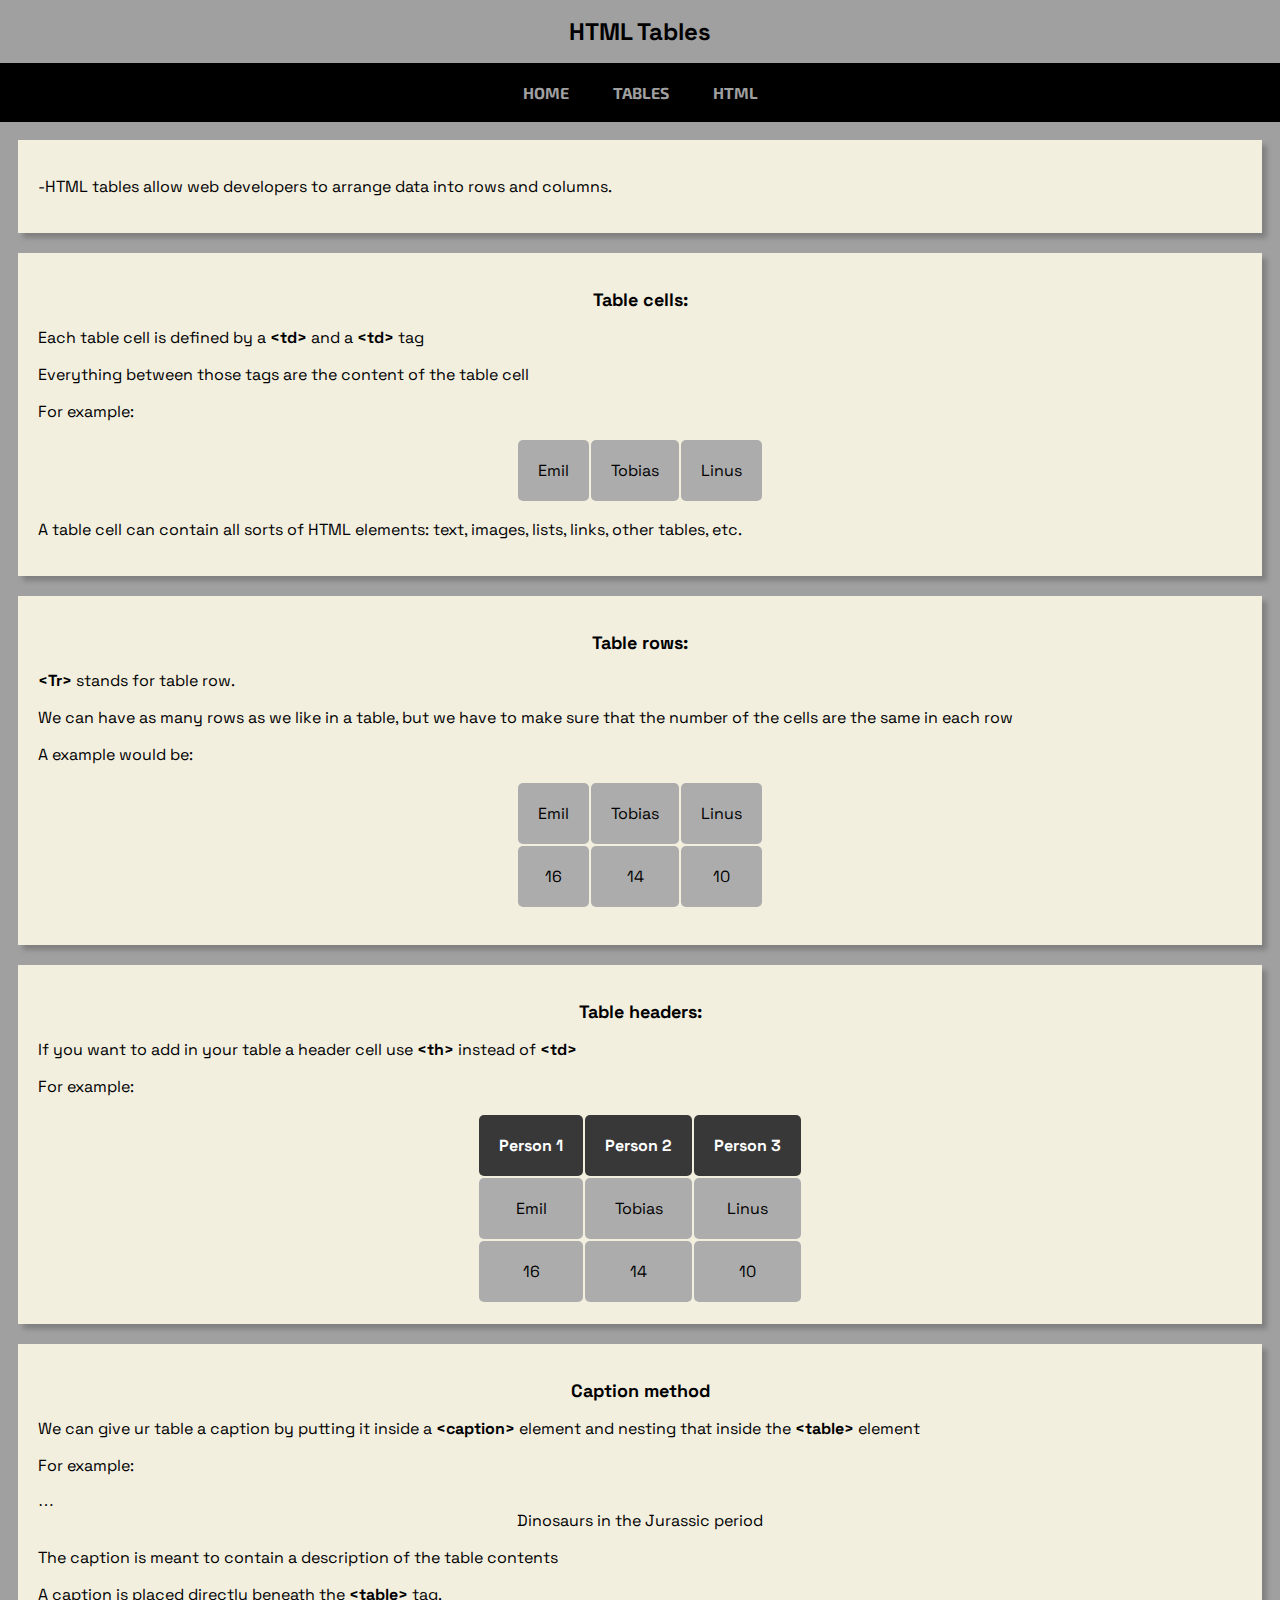
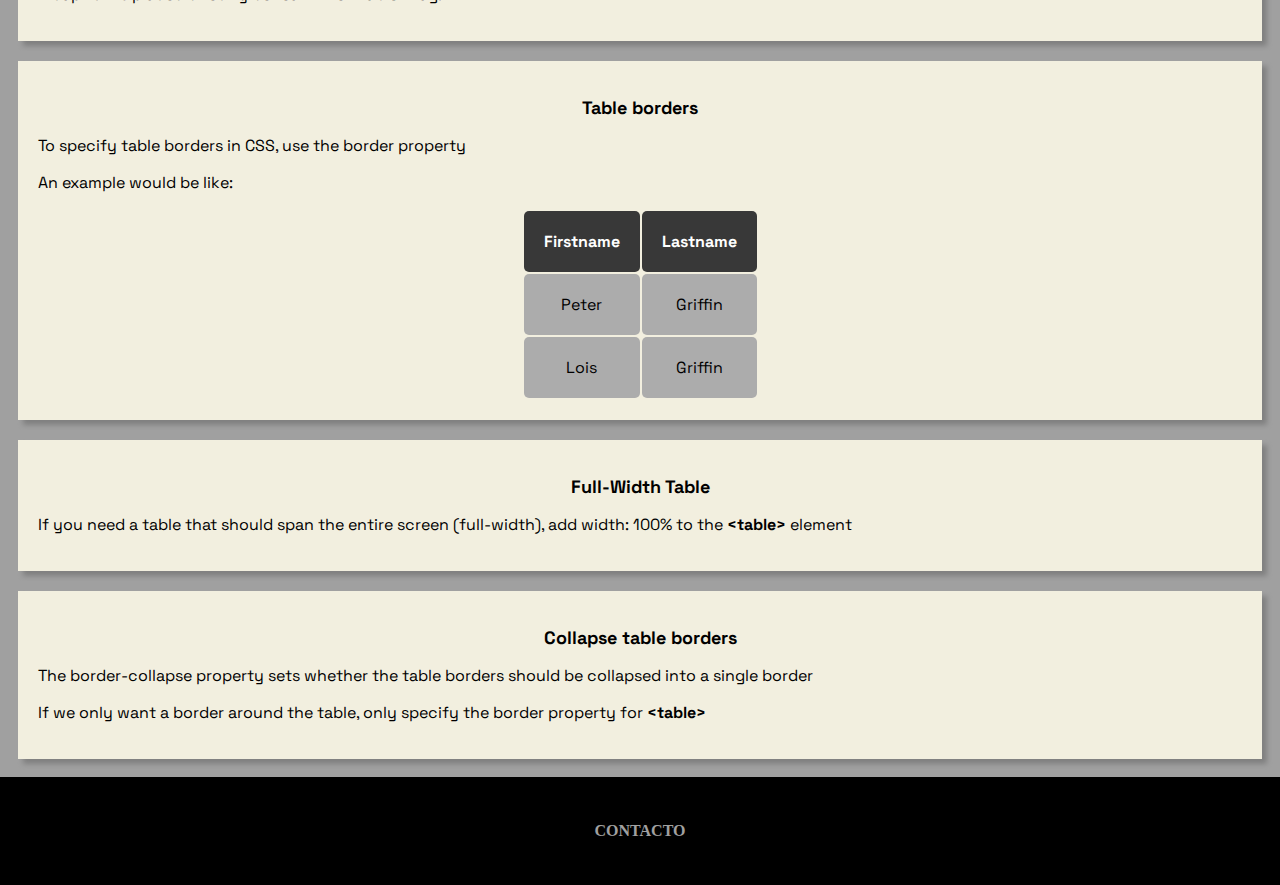
<file: html/tablas.html>
<!DOCTYPE html>
<html lang="en">
<head>
    <meta charset="UTF-8">
    <meta name="viewport" content="width=device-width, initial-scale=1.0">
    <title>Tablas</title>
    <link rel="Stylesheet" href="../CSS/style1.css">
</head>
<body>
    <header>
     <h1>HTML Tables</h1>
    </header>
    <nav class="nav">
      <ul>
        <li> <a href="#" >HOME</a> </li>

    <li> <a href="#" >TABLES</a>
        <ul>
      <li> <a href="#CELLS">Table cells:</a></li>
      <li> <a href="#ROWS">Table rows:</a></li>
      <li> <a href="HEADERS">Table headers:</a></li>
      <li> <a href="#CAPTION">Caption method:</a></li>
      <li> <a href="#BORDERS">Table borders:</a></li>
      <li> <a href="#FULL">Full-Width Table:</a></li>
      <li> <a href="#COLLAPSE">Collapse table borders:</a></li>
      </ul>
    </li>
    <li><a href="Menu.html" >HTML</a>
      <ul>
          <li><a href="Etiquetas_básicas.html" >Etiquetas-básicas</a></li>
          <li><a href="formato-de-texto.html" >Formato-de-texto</a></li>
          <li><a href="Estilos.html" >estilos</a></li>
          <li><a href="Enlaces.html" >enlaces</a></li>
          <li><a href="imágenes.html" >imágenes</a></li>
          <li><a href="Listas.html" >listas</a></li>
          <li><a href="tablas.html" >tablas</a></li>
          <li><a href="bloques.html" >bloques</a></li>
          <li><a href="Etiquetas-semánticas.html" >etiquetas-semanticas</a></li>

      </ul>
  </li>
      </ul>

    </nav>
    

<main>
  <section>
    <article>
   <p>-HTML tables allow web developers to arrange data into rows and columns.</p>
    </article>
  </section>

    <section>
      <article>
        <h2 id="CELLS">Table cells:</h2>
        
            <p>Each table cell is defined by a <b>&lt;td&gt;</b> and a <b>&lt;td&gt;</b> tag</p>
            <p>Everything between those tags are the content of the table cell</p>
            <p>For example:</p>
            <table style="width:100%">
                <tr>
                  <td>Emil</td>
                  <td>Tobias</td>
                  <td>Linus</td>
                </tr>
              </table>
              <p>A table cell can contain all sorts of HTML elements: text, images, lists, links, other tables, etc.</p>
        </article>
       
    </section>
    <section>
      <article> 
      
        <h2 id="ROWS">Table rows:</h2>
        <p><b>&lt;Tr&gt;</b> stands for table row.</p>
        
            <p>We can have as many rows as we like in a table, but we have to make sure that the number of the cells are the same in each row</p>
            <p>A example would be:
                <table style="width:100%">
                    <tr>
                      <td>Emil</td>
                      <td>Tobias</td>
                      <td>Linus</td>
                    </tr>
                    <tr>
                      <td>16</td>
                      <td>14</td>
                      <td>10</td>
                    </tr>
                  </table>                
            </p>
        </article>
    </section>
    <section>
      <article> 
        <h2 id="HEADERS">Table headers:</h2>
        
            <p>If you want to add in your table a header cell use <b>&lt;th&gt;</b> instead of <b>&lt;td&gt;</b></p>
            <p>For example:</p>
            <table style="width:100%">
                <tr>
                  <th>Person 1</th>
                  <th>Person 2</th>
                  <th>Person 3</th>
                </tr>
                <tr>
                  <td>Emil</td>
                  <td>Tobias</td>
                  <td>Linus</td>
                </tr>
                <tr>
                  <td>16</td>
                  <td>14</td>
                  <td>10</td>
                </tr>
              </table>
        </article>
    </section>
    <section>
      <article> 
        <h2 id="METHOD">Caption method</h2>
        
            <p>We can give ur table a caption by putting it inside a <b>&lt;caption&gt;</b> element and nesting that inside the <b>&lt;table&gt;</b> element</p>
            <p>For example:</p>
            <table>
                <caption>
                  Dinosaurs in the Jurassic period
                </caption>
              
                …
              </table>
            <p>The caption is meant to contain a description of the table contents</p>
            <p>A caption is placed directly beneath the <b>&lt;table&gt;</b> tag.</p>
        </article>
    </section>
    <section>
      <article> 
        <h2>Table borders</h2>
        
            <p>To specify table borders in CSS, use the border property</p>
            <p>An example would be like:</p>
            <table>
                <tr>
                  <th>Firstname</th>
                  <th>Lastname</th>
                </tr>
                <tr>
                  <td>Peter</td>
                  <td>Griffin</td>
                </tr>
                <tr>
                  <td>Lois</td>
                  <td>Griffin</td>
                </tr>
              </table>
        </article>
    </section>
    <section>
      <article> 
        <h2 id="FULL">Full-Width Table</h2>
        
            <p>If you need a table that should span the entire screen (full-width), add width: 100% to the <b>&lt;table&gt;</b> element</p>
        </article>
    </section>
    <section>
      <article> 
        <h2 id="COLLAPSE">Collapse table borders </h2>
        
        <p>The border-collapse property sets whether the table borders should be collapsed into a single border</p>
        <p>If we only want a border around the table, only specify the border property for <b>&lt;table&gt;</b></p>
        </article>
    </section>
</main>
<footer class="nav">
  <ul>
    <li><a href="Formulario-ejemplo.html" >CONTACTO</a></li>
  </ul>
</footer>
    </body>
</html>
</file>
<file: CSS/style1.css>
@import url('https://fonts.googleapis.com/css2?family=Exo+2&family=Kanit:ital,wght@1,300&family=Smooch+Sans&display=swap');
@import url('https://fonts.googleapis.com/css2?family=Bebas+Neue&display=swap');
@import url('https://fonts.googleapis.com/css2?family=Bebas+Neue&family=Space+Grotesk&display=swap');
* {

    padding: 0;
    box-sizing: border-box;


}
body{
    background-color: #a0a0a0;
    margin: 0;
    padding: 0;

}
/******************************************************************************/
/*Fontes, LETRAS*/
h1 {
    text-align: center;
    font-family: 'Bebas Neue', sans-serif;
    font-family: 'Space Grotesk', sans-serif;
    font-size: x-large;
}
h2 {
    text-align: center;
    font-family: 'Bebas Neue', sans-serif;
    font-family: 'Space Grotesk', sans-serif;
    font-size: large;
}
h3 {
    text-align: center;
    font-family: 'Bebas Neue', sans-serif;
    font-family: 'Space Grotesk', sans-serif;
    font-size: large;
}
p {
    font-family: 'Bebas Neue', sans-serif;
    font-family: 'Space Grotesk', sans-serif;
    text-align: justify;
    
}

/*****************************************************************************/
/*Enlace*/
a:link {
    color: black;
    font-weight: bold;
    text-decoration: underline;
}
a:visited {
    color: rgb(51, 51, 51);
    font-weight: bold;
    text-decoration: underline;
}
a:hover {
    color: rgb(131, 131, 131);
    font-weight: bold;
    text-decoration: none;
}

/*******************************************************************************/
/*bloques*/

.vangogh {
    padding-left: 500px;
    
}

.pizarra0 {
    background-color: #a0a0a0 ;
    text-align: center;
    color: #F2EFDF;
    font-weight: bold;
}

.pizarra1 {
    background-color: #a0a0a0 ;
    text-align: center;
    color: #F2EFDF;
    font-weight: bold;
    font-family: 'Bebas Neue', sans-serif;
    font-family: 'Space Grotesk', sans-serif;

}
.pizarra2 {
    background-color: #a0a0a0 ;
    margin: 0 auto;
    color: #F2EFDF;
    font-weight: bold;
    font-family: 'Bebas Neue', sans-serif;
    font-family: 'Space Grotesk', sans-serif;
    width: 600px;
    border-radius: 10px;
    padding: 10px;
    box-shadow: 10px 10px 5px #8f8f8f ;

}
.space {
    text-align: center;
}

.pizarra {
    font-weight: bold;
    color: #838383;
    width: 650px;
    margin: 0 auto;
    background-color: rgb(41, 41, 41);
    box-shadow: 10px 10px 5px #8f8f8f ;
    padding: 10px;

}
.pizarra:hover {
    filter:invert(1);
    transition: all 0.6s ease;

}
.Oscar1 {

    background-color: #a0a0a0 ;
    color: #F2EFDF;
    font-weight: bold;
    font-family: 'Bebas Neue', sans-serif;
    font-family: 'Space Grotesk', sans-serif;
    box-shadow: 10px 10px 5px #8f8f8f ;
    padding: 10px;
    border-radius: 10px;


}

strong {
    color: #474747;

}

.strong {
    color: #474747;
    font-weight: bold;
    font-family: 'Bebas Neue', sans-serif;
    font-family: 'Space Grotesk', sans-serif;
    text-align: justify;
}
.strong:hover {
    filter: invert(1);
    transition: all 0.6s ease;
    cursor: pointer;
}
    
.colores {
        width: 600px;
        margin: 0 auto;
        padding: 5px;
        border-radius: 10px;
        filter: grayscale(100%);

        cursor: pointer;
}

.colores:hover {
    filter: grayscale(0%);
}
.colores1 {
        width: 600px;
        margin: 0 auto;
        padding: 5px;
        border-radius: 10px;
        filter: grayscale(100%);
        cursor: pointer;

}

.colores1:hover {
    filter: grayscale(0%);
}
/*****************************************************************************/
/*Tablas*/
table {
    border-radius: 10px;
    width: 50%;
    margin: 0 auto;
    display: flex;
    justify-content: space-around;
    font-family: 'Bebas Neue', sans-serif;
    font-family: 'Space Grotesk', sans-serif;
    text-align: justify;


  }
td:hover {
    filter: invert(1);
    font-weight: bold;
    transition: all 0.1s ease;
    cursor: pointer;
}
td:hover {
    filter: invert(1);
    font-weight: bold;
    transition: all 0.1s ease;
    cursor: pointer;
}
th:hover {
    filter: invert(1);
    font-weight: bold;
    transition: all 0.1s ease;
    cursor: pointer;
}

td,th {
    border-radius: 5px;
    text-align: center;
}

td {
    background-color:rgb(172, 172, 172);
    border-collapse: collapse;
    padding: 20px;
}
.unique {
    font-weight: bold;
}
th{
    color: #ffffff;
    background-color: rgb(56, 56, 56);
    border-collapse: collapse;
    padding: 20px;
}

/*****************************************************************************/
/*Listas*/
.lista1  {
    
    font-family: 'Bebas Neue', sans-serif;
    font-family: 'Space Grotesk', sans-serif;
    display: flex;
    flex-direction: column;
    align-items: center;

}

.lista2 {
    font-family: 'Bebas Neue', sans-serif;
    font-family: 'Space Grotesk', sans-serif;
    display: flex;
    flex-direction: column;
    align-items: center;
}
.nt {
    list-style: none;
}

.pfvr {
    
    padding-left: 80px ;
}
.pfvr1 {
    
    padding-left: 25px ;
}

/****************************************************************************/
/*Layout*/

/*header, nav, main, section, footer {
    background-color: indianred;
    display: flex;
    margin: 3px;
}*/
header {
background-color: #a0a0a0;
text-align: center;

}
nav {
    background-color: black;
    flex-direction: row;
    font-family: 'Exo 2', sans-serif;
    font:bold

}
img {
    position: relative;
    text-align: center;
    box-shadow: 10px 10px 5px #8f8f8f ;

  /*  filter: drop-shadow(10px 5px 5px #575757);*/
}
.img {
    text-align: center;
    filter: grayscale(1);


}
.img1 {

    filter: grayscale(1);
    transition: all 0.8s ease;
    display: flex;
    margin: 0 auto;
    justify-content: space-around;

}
.img2 {
    text-align: left;
    filter: grayscale(1);
    transition: all 0.8s ease;

}
img:hover {
    filter:invert(1);
    transition: all 0.6s ease;

}

main {
background-color: #a0a0a0;
padding: 8px;

}

section {
 padding: 10px;
 background-color: #a0a0a0;

}

article {
   background-color: #F2EFDF;
   padding: 20px;
   box-shadow: 5px 5px 5px #808080 ;

}
footer {
    padding: 25px;
 background-color: black;


}
/*
.zero {
 background-color: rgb(255, 123, 0);

}
.one {
 background-color: chartreuse;

}

.two {
 background-color: brown;


}

.three {
 background-color: darksalmon;


}
*/

/*************************************************************************/
/*Codigo do menu*/
.menu {
    height: 100vh;
    background-position: center;
    background-size: cover;

    background-image: url("../imagenes/preciosa.jpg") ;
    filter: grayscale(100%);
    background-position:unset;
    
}

.nav ul {
    list-style: none;
    margin: 0;
    padding: 0;
    background-color: black;
    text-align: center;

}
.nav ul li{
    display: inline;
    position: relative;
    
}
.nav ul li a{
    color: #a0a0a0;
    padding: 20px;
    margin: 0;
    display: inline-block;
    text-decoration: none;
    transition: background .4s;

}
.nav ul li a:hover {
    background-color: #a0a0a0 ;
    color: black; 
    font-weight: bold;
}
/* Parte da lista anidada*/

.nav ul ul {
    display: none;
    left: 0;
    position: absolute;
    width: 150px;

   
}
.nav ul li:hover ul {
    display: block;

}


.nav ul ul li a {
    display: block;

}
</file>
<file: CSS/estilos.css>
fieldset{
    width: 500px ;
    padding: 20px;
    padding-left: 10px;
    display: flex;
    flex-wrap: wrap;
    margin: 0 auto;
    border: 0px;
}
.botones {
    padding: 10px;
}
.one {
 background-color: lightpink;
 border: 1px solid teal;
}

.opinion{
    padding-top: 10px;
    padding-left: 10px;
    padding: 17px;
    border: 0px;
    background-color:lightpink;
    border: 1px solid teal;
}
.varios{
    padding-top: 10px;
    border: 0px;
    padding-left: 10px;
    padding: 17px;
    background-color: lightpink;
    border: 1px solid teal;
}
/*
input {
    padding: 15px;
}*/

.prra{
    border: 1px;
}
header{
    background-color: palevioletred;
    width: 300px;
    padding-left: 170px;
    border: 2px solid;
    padding-right: 150px;
    text-align: center;
    margin: auto
    ;
}
</file>
